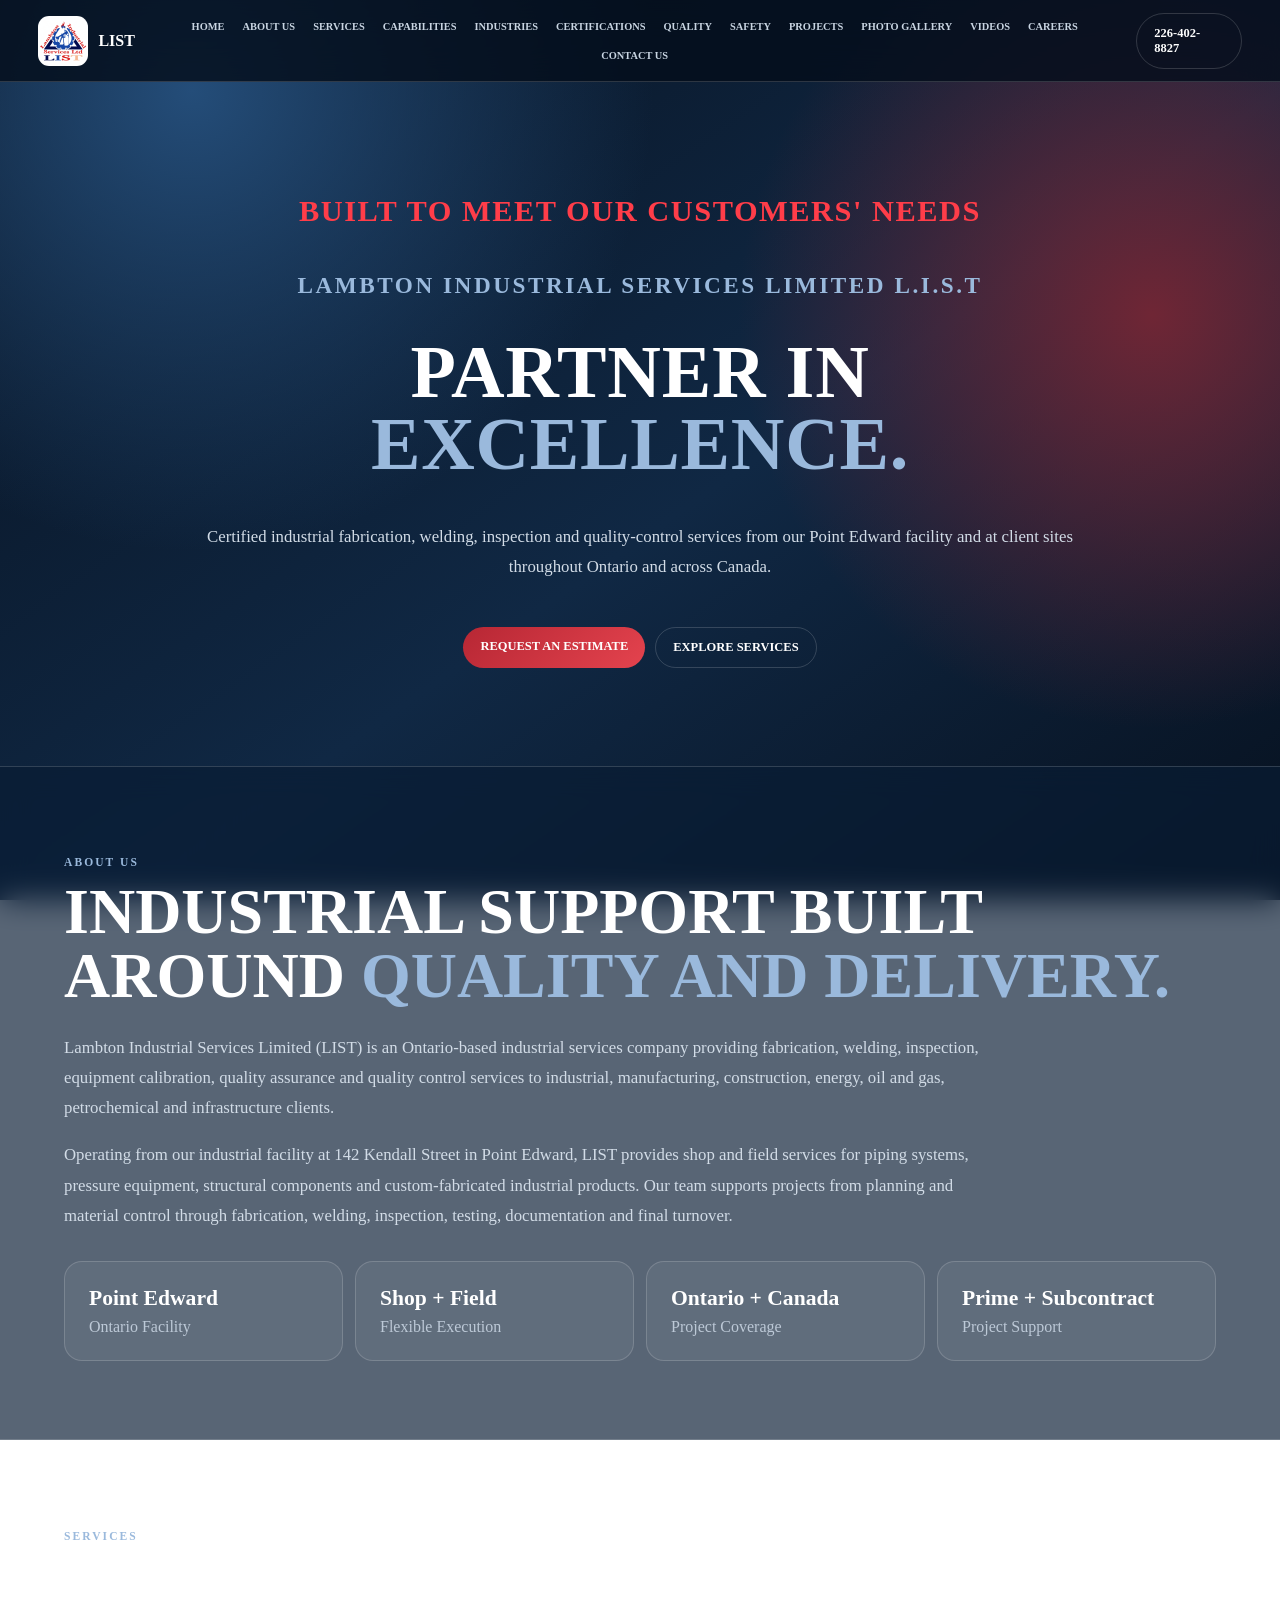
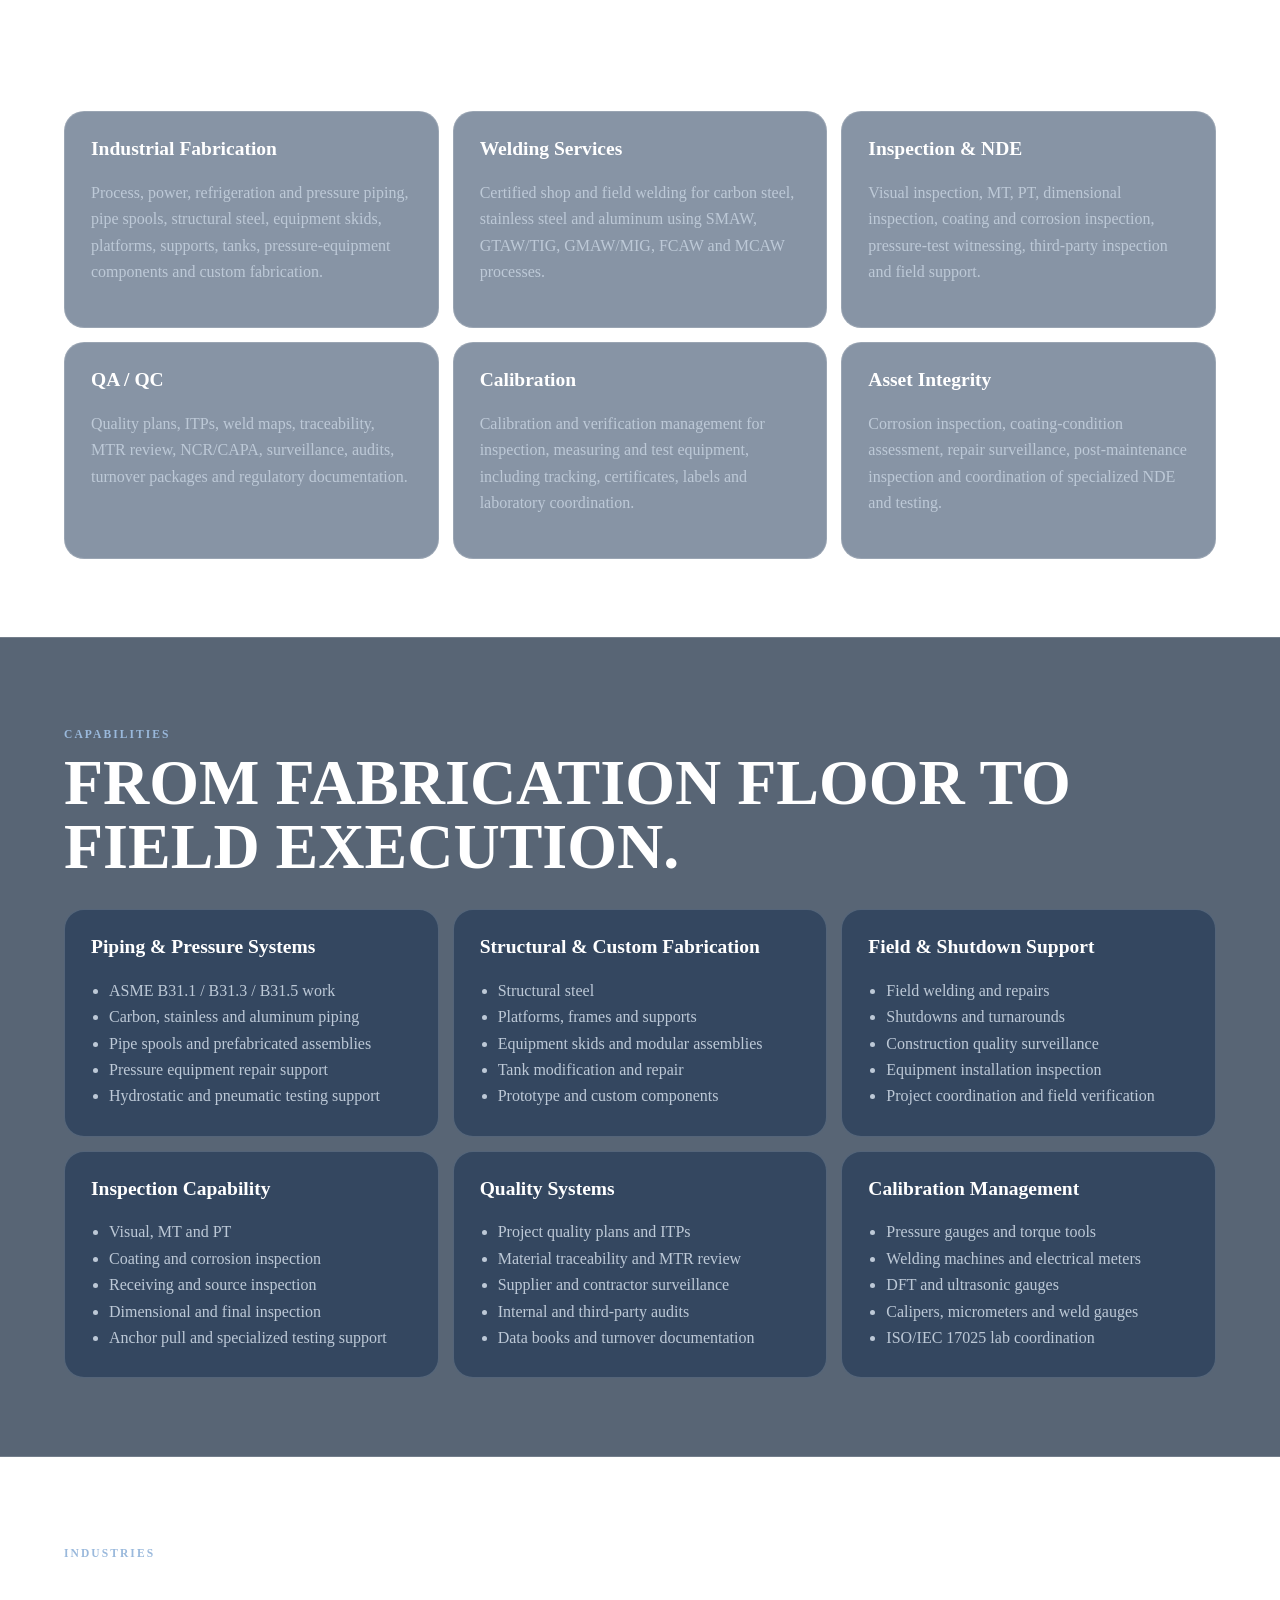
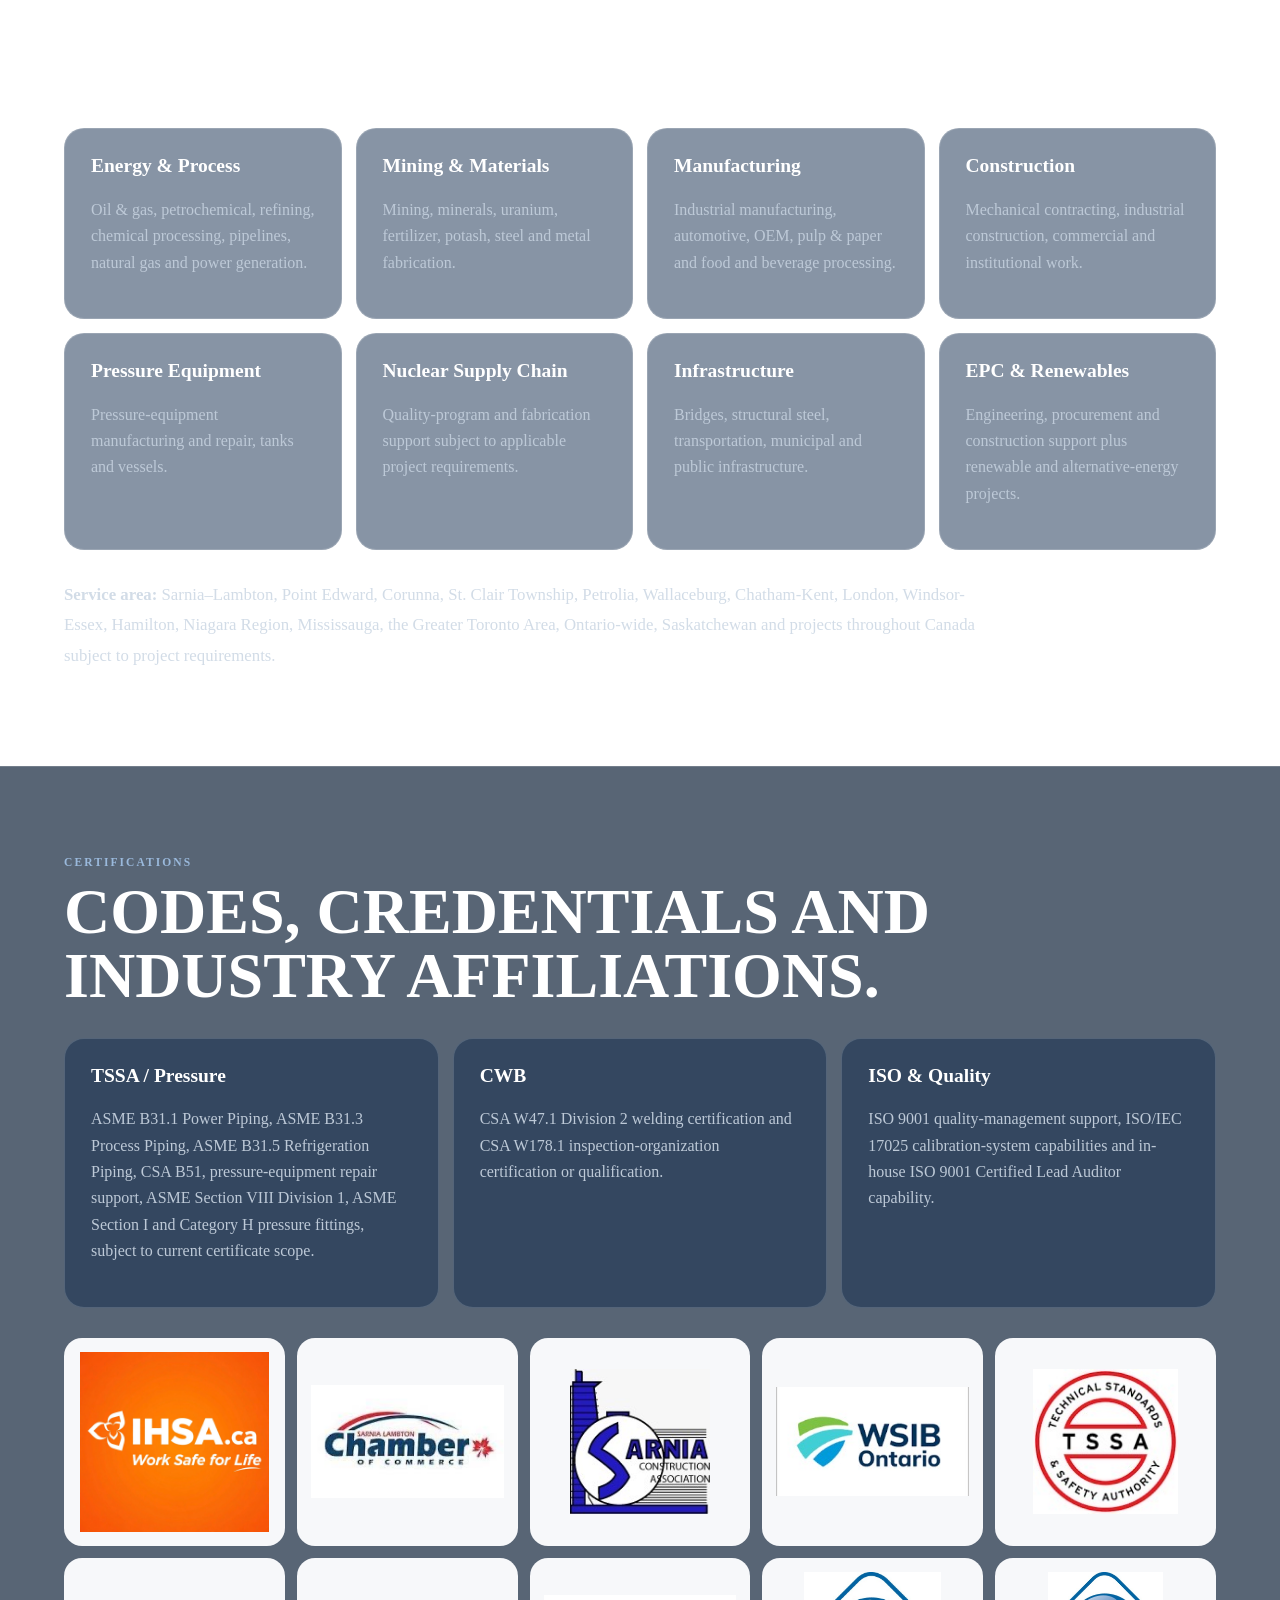
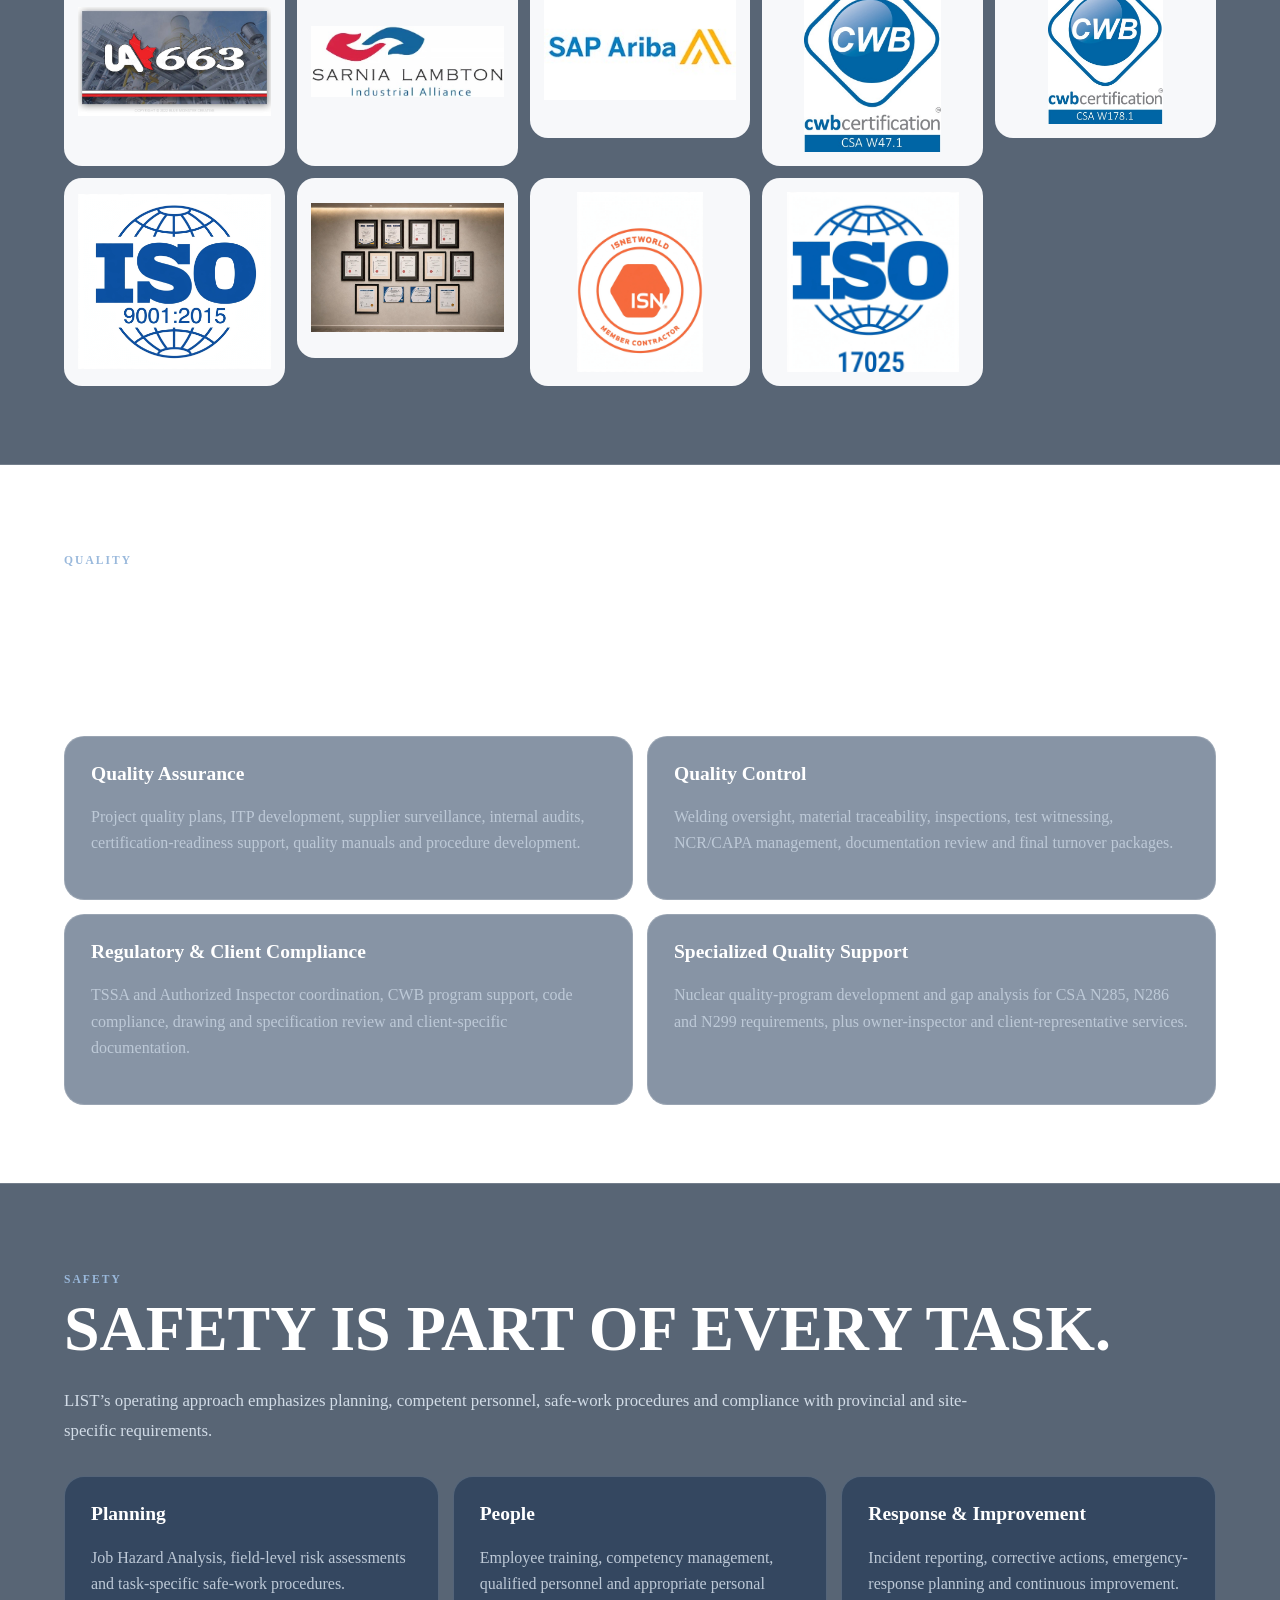
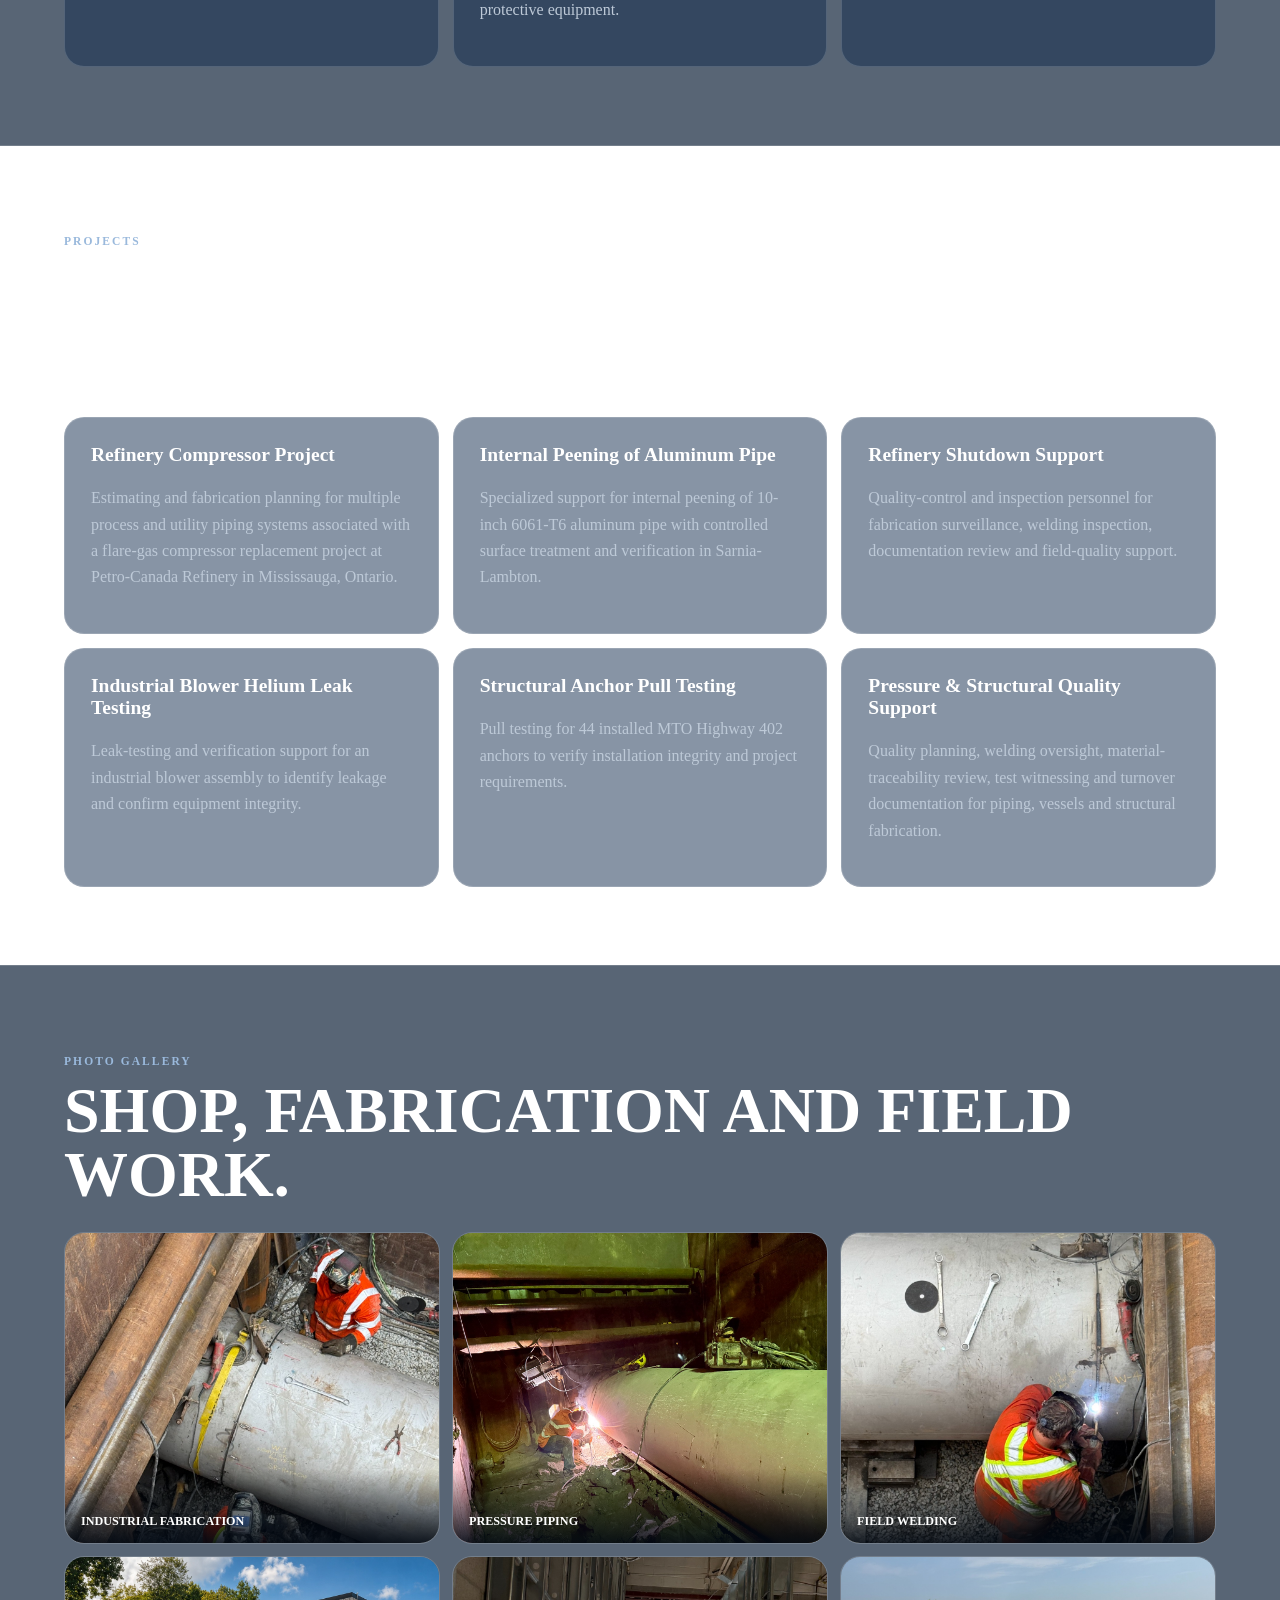
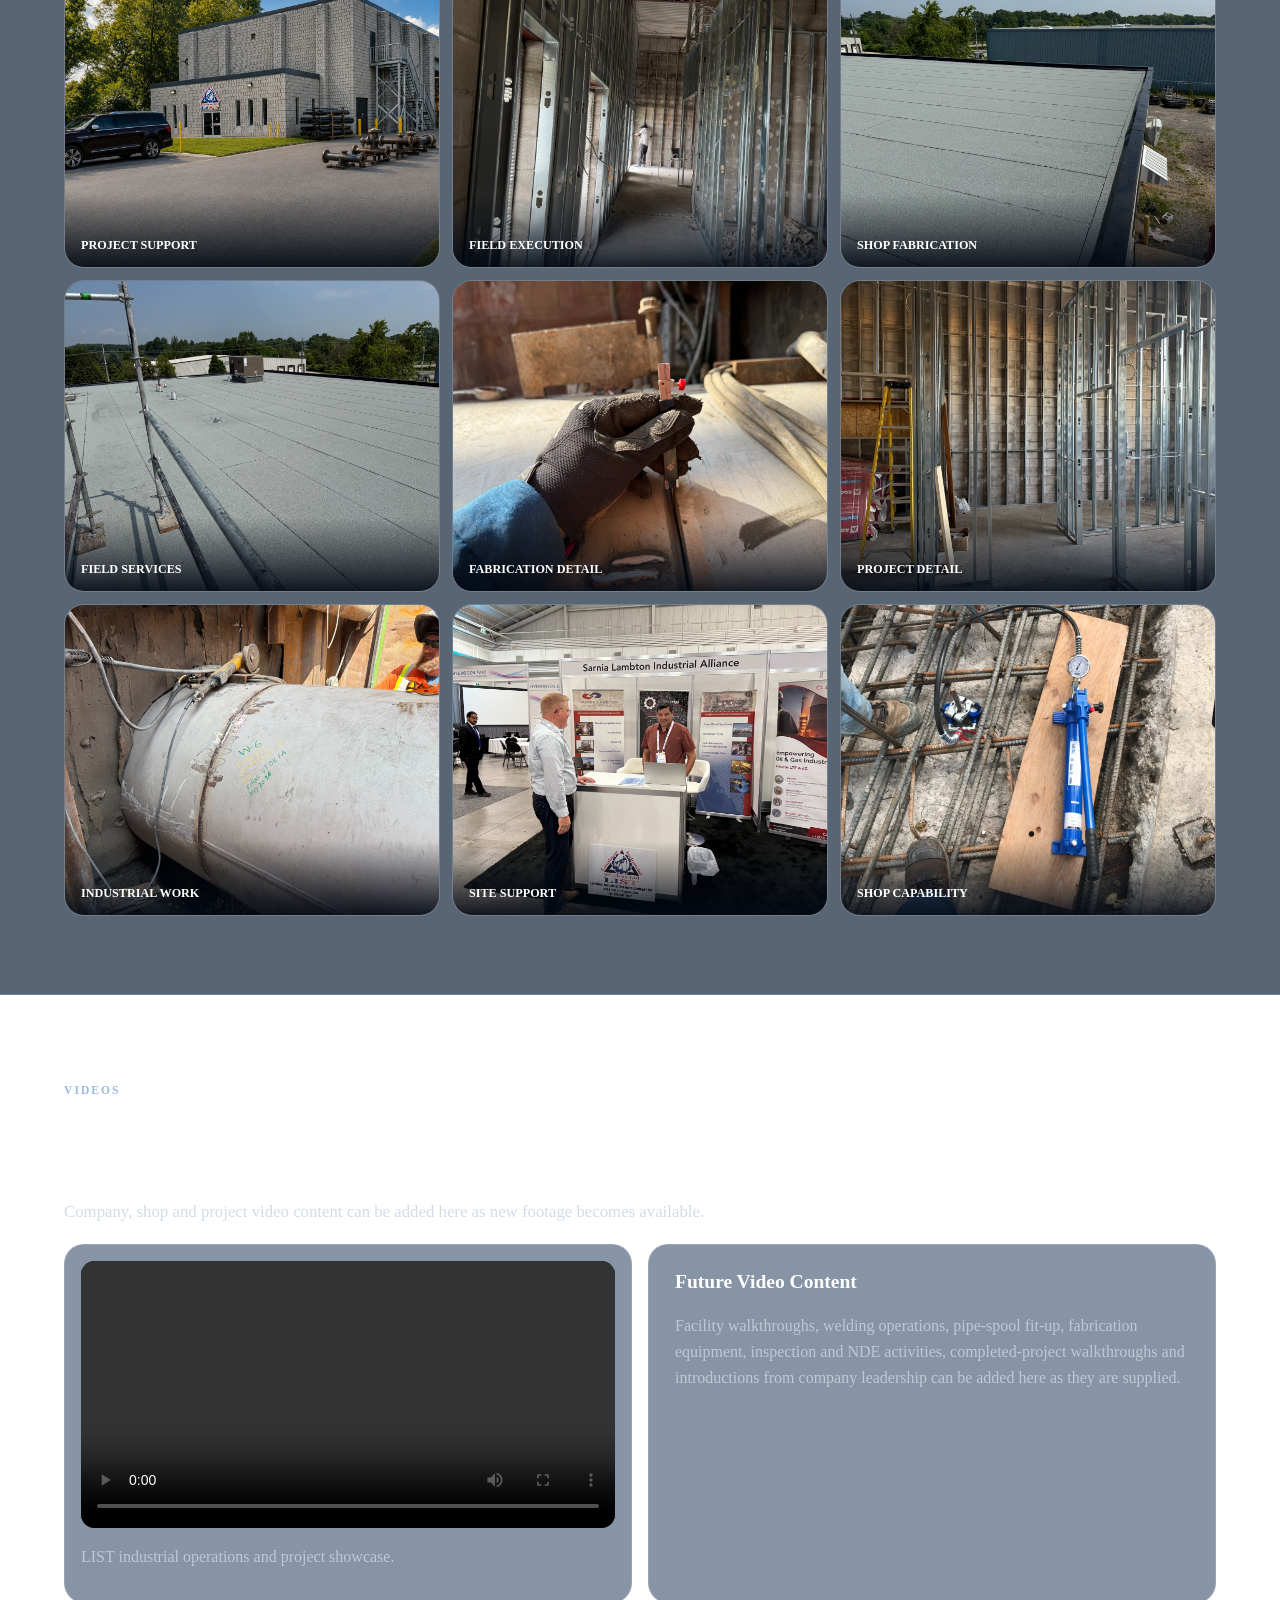
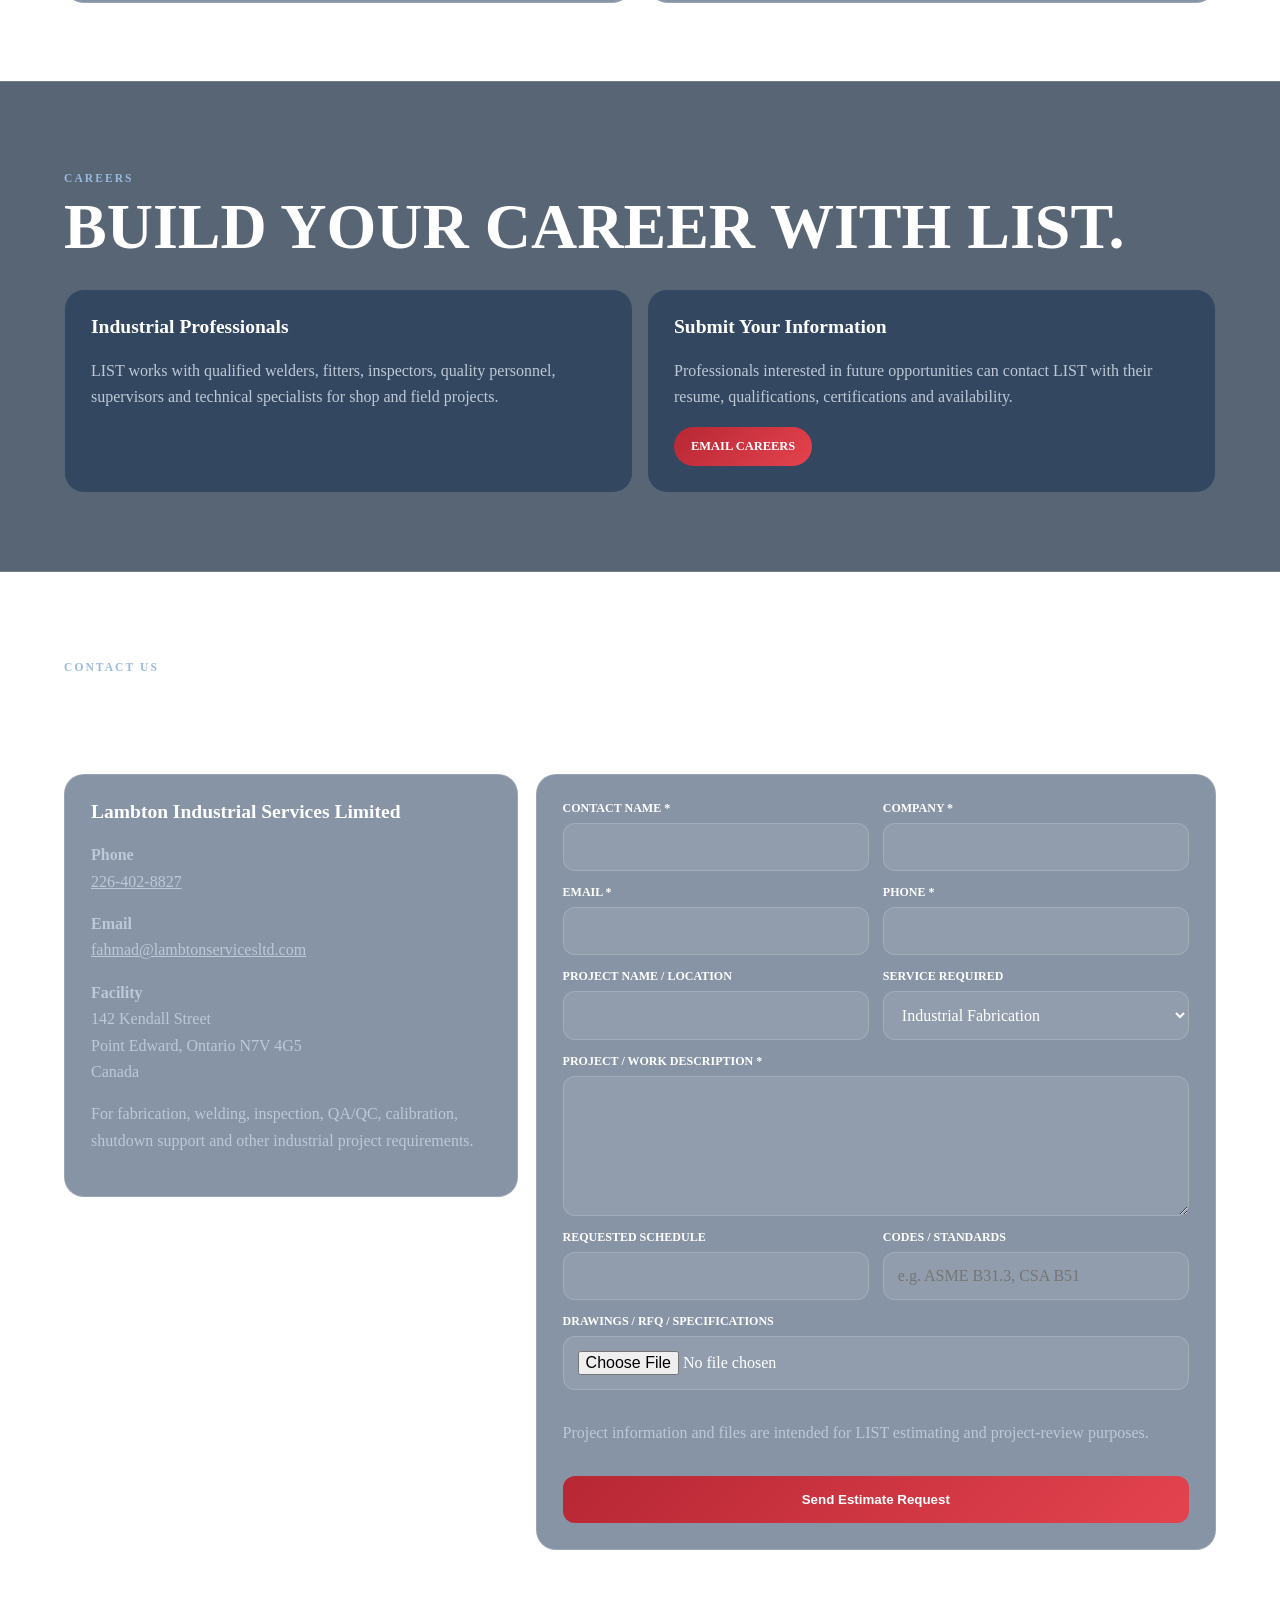
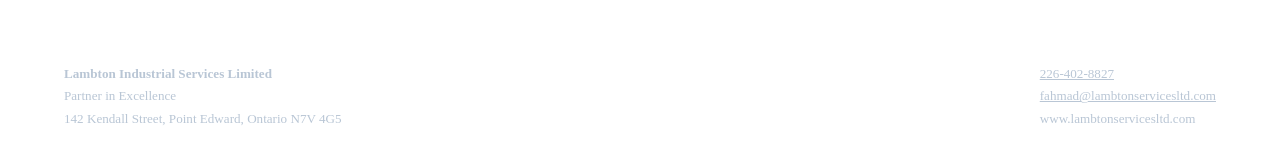
<file: index.html>
<!doctype html><html lang="en"><head><meta charset="utf-8"><meta name="viewport" content="width=device-width,initial-scale=1"><title>Lambton Industrial Services Limited | Partner in Excellence</title><meta name="description" content="LIST provides certified industrial fabrication, welding, inspection, calibration, QA/QC and field services across Ontario and Canada."><meta name="theme-color" content="#07111f"><link rel="icon" href="788764632_1725554698727147_4965164449477250816_n.webp"><link rel="stylesheet" href="style.css"></head><body><header class="site-header"><a class="brand" href="#home"><img src="788764632_1725554698727147_4965164449477250816_n.webp" alt="LIST logo"><span>LIST</span></a><nav class="desktop-nav"><a href="#home">Home</a><a href="#about">About Us</a><a href="#services">Services</a><a href="#capabilities">Capabilities</a><a href="#industries">Industries</a><a href="#certifications">Certifications</a><a href="#quality">Quality</a><a href="#safety">Safety</a><a href="#projects">Projects</a><a href="#gallery">Photo Gallery</a><a href="#videos">Videos</a><a href="#careers">Careers</a><a href="#contact">Contact Us</a></nav><details class="mobile-menu"><summary>Menu</summary><div class="menu-panel"><a href="#home">Home</a><a href="#about">About Us</a><a href="#services">Services</a><a href="#capabilities">Capabilities</a><a href="#industries">Industries</a><a href="#certifications">Certifications</a><a href="#quality">Quality</a><a href="#safety">Safety</a><a href="#projects">Projects</a><a href="#gallery">Photo Gallery</a><a href="#videos">Videos</a><a href="#careers">Careers</a><a href="#contact">Contact Us</a></div></details><a class="call" href="tel:+12264028827">226-402-8827</a></header><main><section class="hero" id="home"><div class="wrap"><p class="eyebrow">Lambton Industrial Services Limited</p><h1>Partner in <span>Excellence.</span></h1><p class="lead">Certified industrial fabrication, welding, inspection and quality-control services from our Point Edward facility and at client sites throughout Ontario and across Canada.</p><div class="buttons"><a class="btn primary" href="#contact">Request an Estimate</a><a class="btn" href="#services">Explore Services</a></div></div></section><section class="section" id="about"><div class="wrap"><p class="eyebrow">About Us</p><h2>Industrial support built around <span>quality and delivery.</span></h2><p class="intro">Lambton Industrial Services Limited (LIST) is an Ontario-based industrial services company providing fabrication, welding, inspection, equipment calibration, quality assurance and quality control services to industrial, manufacturing, construction, energy, oil and gas, petrochemical and infrastructure clients.</p><p class="intro">Operating from our industrial facility at 142 Kendall Street in Point Edward, LIST provides shop and field services for piping systems, pressure equipment, structural components and custom-fabricated industrial products. Our team supports projects from planning and material control through fabrication, welding, inspection, testing, documentation and final turnover.</p><div class="stats"><div><strong>Point Edward</strong><span>Ontario Facility</span></div><div><strong>Shop + Field</strong><span>Flexible Execution</span></div><div><strong>Ontario + Canada</strong><span>Project Coverage</span></div><div><strong>Prime + Subcontract</strong><span>Project Support</span></div></div></div></section><section class="section" id="services"><div class="wrap"><p class="eyebrow">Services</p><h2>Complete industrial project support.</h2><div class="cards"><div class="card"><h3>Industrial Fabrication</h3><p>Process, power, refrigeration and pressure piping, pipe spools, structural steel, equipment skids, platforms, supports, tanks, pressure-equipment components and custom fabrication.</p></div><div class="card"><h3>Welding Services</h3><p>Certified shop and field welding for carbon steel, stainless steel and aluminum using SMAW, GTAW/TIG, GMAW/MIG, FCAW and MCAW processes.</p></div><div class="card"><h3>Inspection & NDE</h3><p>Visual inspection, MT, PT, dimensional inspection, coating and corrosion inspection, pressure-test witnessing, third-party inspection and field support.</p></div><div class="card"><h3>QA / QC</h3><p>Quality plans, ITPs, weld maps, traceability, MTR review, NCR/CAPA, surveillance, audits, turnover packages and regulatory documentation.</p></div><div class="card"><h3>Calibration</h3><p>Calibration and verification management for inspection, measuring and test equipment, including tracking, certificates, labels and laboratory coordination.</p></div><div class="card"><h3>Asset Integrity</h3><p>Corrosion inspection, coating-condition assessment, repair surveillance, post-maintenance inspection and coordination of specialized NDE and testing.</p></div></div></div></section><section class="section" id="capabilities"><div class="wrap"><p class="eyebrow">Capabilities</p><h2>From fabrication floor to field execution.</h2><div class="grid3"><div class="card"><h3>Piping & Pressure Systems</h3><ul><li>ASME B31.1 / B31.3 / B31.5 work</li><li>Carbon, stainless and aluminum piping</li><li>Pipe spools and prefabricated assemblies</li><li>Pressure equipment repair support</li><li>Hydrostatic and pneumatic testing support</li></ul></div><div class="card"><h3>Structural & Custom Fabrication</h3><ul><li>Structural steel</li><li>Platforms, frames and supports</li><li>Equipment skids and modular assemblies</li><li>Tank modification and repair</li><li>Prototype and custom components</li></ul></div><div class="card"><h3>Field & Shutdown Support</h3><ul><li>Field welding and repairs</li><li>Shutdowns and turnarounds</li><li>Construction quality surveillance</li><li>Equipment installation inspection</li><li>Project coordination and field verification</li></ul></div><div class="card"><h3>Inspection Capability</h3><ul><li>Visual, MT and PT</li><li>Coating and corrosion inspection</li><li>Receiving and source inspection</li><li>Dimensional and final inspection</li><li>Anchor pull and specialized testing support</li></ul></div><div class="card"><h3>Quality Systems</h3><ul><li>Project quality plans and ITPs</li><li>Material traceability and MTR review</li><li>Supplier and contractor surveillance</li><li>Internal and third-party audits</li><li>Data books and turnover documentation</li></ul></div><div class="card"><h3>Calibration Management</h3><ul><li>Pressure gauges and torque tools</li><li>Welding machines and electrical meters</li><li>DFT and ultrasonic gauges</li><li>Calipers, micrometers and weld gauges</li><li>ISO/IEC 17025 lab coordination</li></ul></div></div></div></section><section class="section" id="industries"><div class="wrap"><p class="eyebrow">Industries</p><h2>Experience across demanding sectors.</h2><div class="grid4"><div class="card"><h3>Energy & Process</h3><p>Oil & gas, petrochemical, refining, chemical processing, pipelines, natural gas and power generation.</p></div><div class="card"><h3>Mining & Materials</h3><p>Mining, minerals, uranium, fertilizer, potash, steel and metal fabrication.</p></div><div class="card"><h3>Manufacturing</h3><p>Industrial manufacturing, automotive, OEM, pulp & paper and food and beverage processing.</p></div><div class="card"><h3>Construction</h3><p>Mechanical contracting, industrial construction, commercial and institutional work.</p></div><div class="card"><h3>Pressure Equipment</h3><p>Pressure-equipment manufacturing and repair, tanks and vessels.</p></div><div class="card"><h3>Nuclear Supply Chain</h3><p>Quality-program and fabrication support subject to applicable project requirements.</p></div><div class="card"><h3>Infrastructure</h3><p>Bridges, structural steel, transportation, municipal and public infrastructure.</p></div><div class="card"><h3>EPC & Renewables</h3><p>Engineering, procurement and construction support plus renewable and alternative-energy projects.</p></div></div><p class="intro" style="margin-top:30px"><strong>Service area:</strong> Sarnia–Lambton, Point Edward, Corunna, St. Clair Township, Petrolia, Wallaceburg, Chatham-Kent, London, Windsor-Essex, Hamilton, Niagara Region, Mississauga, the Greater Toronto Area, Ontario-wide, Saskatchewan and projects throughout Canada subject to project requirements.</p></div></section><section class="section" id="certifications"><div class="wrap"><p class="eyebrow">Certifications</p><h2>Codes, credentials and industry affiliations.</h2><div class="cards"><div class="card"><h3>TSSA / Pressure</h3><p>ASME B31.1 Power Piping, ASME B31.3 Process Piping, ASME B31.5 Refrigeration Piping, CSA B51, pressure-equipment repair support, ASME Section VIII Division 1, ASME Section I and Category H pressure fittings, subject to current certificate scope.</p></div><div class="card"><h3>CWB</h3><p>CSA W47.1 Division 2 welding certification and CSA W178.1 inspection-organization certification or qualification.</p></div><div class="card"><h3>ISO & Quality</h3><p>ISO 9001 quality-management support, ISO/IEC 17025 calibration-system capabilities and in-house ISO 9001 Certified Lead Auditor capability.</p></div></div><div class="certs"><div class="cert"><img src="edbd8232-09d9-41d3-bc83-8ccc281d588f.jpeg" alt="Sarnia Lambton Chamber of Commerce"></div><div class="cert"><img src="8846a5e9-391a-47e8-b490-3316a407b821.jpeg" alt="Sarnia Construction Association"></div><div class="cert"><img src="79cb28c9-e6ba-4571-88e1-00dff9190d2d.jpeg" alt="WSIB Ontario"></div><div class="cert"><img src="03e31565-37f3-46a8-8403-bc5de7c11ddc.jpeg" alt="TSSA"></div><div class="cert"><img src="2f510f31-3a39-4caf-b721-bc5badee97ef.jpeg" alt="UA Local 663"></div><div class="cert"><img src="98cbca3f-d1b5-4f68-9931-bb16b30fc598.jpeg" alt="Sarnia Lambton Industrial Alliance"></div><div class="cert"><img src="a8f23e10-2c92-431d-8910-a1a41f849400.jpeg" alt="SAP Ariba"></div><div class="cert"><img src="2dc0c131-1aeb-4cd7-8359-332da5abe7fe.jpeg" alt="CWB CSA W178.1"></div><div class="cert"><img src="196194c6-e721-41a5-9ac4-5f89968d230b.jpeg" alt="LIST certification document"></div></div></div></section><section class="section" id="quality"><div class="wrap"><p class="eyebrow">Quality</p><h2>Controlled from planning to turnover.</h2><div class="grid2"><div class="card"><h3>Quality Assurance</h3><p>Project quality plans, ITP development, supplier surveillance, internal audits, certification-readiness support, quality manuals and procedure development.</p></div><div class="card"><h3>Quality Control</h3><p>Welding oversight, material traceability, inspections, test witnessing, NCR/CAPA management, documentation review and final turnover packages.</p></div><div class="card"><h3>Regulatory & Client Compliance</h3><p>TSSA and Authorized Inspector coordination, CWB program support, code compliance, drawing and specification review and client-specific documentation.</p></div><div class="card"><h3>Specialized Quality Support</h3><p>Nuclear quality-program development and gap analysis for CSA N285, N286 and N299 requirements, plus owner-inspector and client-representative services.</p></div></div></div></section><section class="section" id="safety"><div class="wrap"><p class="eyebrow">Safety</p><h2>Safety is part of every task.</h2><p class="intro">LIST’s operating approach emphasizes planning, competent personnel, safe-work procedures and compliance with provincial and site-specific requirements.</p><div class="grid3"><div class="card"><h3>Planning</h3><p>Job Hazard Analysis, field-level risk assessments and task-specific safe-work procedures.</p></div><div class="card"><h3>People</h3><p>Employee training, competency management, qualified personnel and appropriate personal protective equipment.</p></div><div class="card"><h3>Response & Improvement</h3><p>Incident reporting, corrective actions, emergency-response planning and continuous improvement.</p></div></div></div></section><section class="section" id="projects"><div class="wrap"><p class="eyebrow">Projects</p><h2>Selected industrial experience.</h2><div class="cards"><div class="card"><h3>Refinery Compressor Project</h3><p>Estimating and fabrication planning for multiple process and utility piping systems associated with a flare-gas compressor replacement project at Petro-Canada Refinery in Mississauga, Ontario.</p></div><div class="card"><h3>Internal Peening of Aluminum Pipe</h3><p>Specialized support for internal peening of 10-inch 6061-T6 aluminum pipe with controlled surface treatment and verification in Sarnia-Lambton.</p></div><div class="card"><h3>Refinery Shutdown Support</h3><p>Quality-control and inspection personnel for fabrication surveillance, welding inspection, documentation review and field-quality support.</p></div><div class="card"><h3>Industrial Blower Helium Leak Testing</h3><p>Leak-testing and verification support for an industrial blower assembly to identify leakage and confirm equipment integrity.</p></div><div class="card"><h3>Structural Anchor Pull Testing</h3><p>Pull testing for 44 installed MTO Highway 402 anchors to verify installation integrity and project requirements.</p></div><div class="card"><h3>Pressure & Structural Quality Support</h3><p>Quality planning, welding oversight, material-traceability review, test witnessing and turnover documentation for piping, vessels and structural fabrication.</p></div></div></div></section><section class="section" id="gallery"><div class="wrap"><p class="eyebrow">Photo Gallery</p><h2>Shop, fabrication and field work.</h2><div class="gallery"><figure><img src="4e84828f-83c8-4673-a4b7-c681f0cec6f3.jpeg" alt="LIST industrial fabrication" loading="lazy"><figcaption>Industrial Fabrication</figcaption></figure><figure><img src="80438e03-cdde-480b-a2ee-2a852cf902ae.jpeg" alt="LIST pressure piping" loading="lazy"><figcaption>Pressure Piping</figcaption></figure><figure><img src="3ad312a8-1b25-4d3b-a59f-de8ae9e1baa7.jpeg" alt="LIST field welding" loading="lazy"><figcaption>Field Welding</figcaption></figure><figure><img src="e630011b-4c74-4d68-81c8-f621c1ecfd79.jpeg" alt="LIST project support" loading="lazy"><figcaption>Project Support</figcaption></figure><figure><img src="de0dc79b-879a-49d2-8177-4aa15c1dc06b.jpeg" alt="LIST field execution" loading="lazy"><figcaption>Field Execution</figcaption></figure><figure><img src="0d9e6e4a-74ad-449c-8456-c4880a9de478.jpeg" alt="LIST shop fabrication" loading="lazy"><figcaption>Shop Fabrication</figcaption></figure><figure><img src="8597f73b-a5d3-4ce2-968b-68d837f368c5.jpeg" alt="LIST field services" loading="lazy"><figcaption>Field Services</figcaption></figure><figure><img src="0196362a-54c9-4efc-9b64-8c2eb864255a.jpeg" alt="LIST fabrication detail" loading="lazy"><figcaption>Fabrication Detail</figcaption></figure><figure><img src="1775fb02-3b9f-453b-9a69-171419b8e5b9.jpeg" alt="LIST project detail" loading="lazy"><figcaption>Project Detail</figcaption></figure><figure><img src="291c0b97-eaa6-4c9b-8801-60b2bb8e45fd.jpeg" alt="LIST industrial work" loading="lazy"><figcaption>Industrial Work</figcaption></figure><figure><img src="485b9382-42b7-47e2-8a14-3050bd2befb2.jpeg" alt="LIST site support" loading="lazy"><figcaption>Site Support</figcaption></figure><figure><img src="60c77556-2ef0-490c-bbce-899595142047.jpeg" alt="LIST shop capability" loading="lazy"><figcaption>Shop Capability</figcaption></figure></div></div></section><section class="section" id="videos"><div class="wrap"><p class="eyebrow">Videos</p><h2>Inside LIST.</h2><p class="intro">Company, shop and project video content can be added here as new footage becomes available.</p><div class="video-grid"><div class="video-card"><video controls playsinline preload="metadata"><source src="_users_5be6074f-4eb0-4179-a350-5ba843e4d9b6_generated_e325907c-7eaf-49a1-ab62-7b360c1574fe_generated_video.mp4" type="video/mp4">Your browser does not support video playback.</video><p class="muted">LIST industrial operations and project showcase.</p></div><div class="card"><h3>Future Video Content</h3><p>Facility walkthroughs, welding operations, pipe-spool fit-up, fabrication equipment, inspection and NDE activities, completed-project walkthroughs and introductions from company leadership can be added here as they are supplied.</p></div></div></div></section><section class="section" id="careers"><div class="wrap"><p class="eyebrow">Careers</p><h2>Build your career with LIST.</h2><div class="grid2"><div class="card"><h3>Industrial Professionals</h3><p>LIST works with qualified welders, fitters, inspectors, quality personnel, supervisors and technical specialists for shop and field projects.</p></div><div class="card"><h3>Submit Your Information</h3><p>Professionals interested in future opportunities can contact LIST with their resume, qualifications, certifications and availability.</p><a class="btn primary" href="mailto:fahmad@lambtonservicesltd.com?subject=Careers%20at%20LIST">Email Careers</a></div></div></div></section><section class="section" id="contact"><div class="wrap"><p class="eyebrow">Contact Us</p><h2>Let’s discuss your project.</h2><div class="quote-wrap"><aside class="card"><h3>Lambton Industrial Services Limited</h3><p><strong>Phone</strong><br><a href="tel:+12264028827">226-402-8827</a></p><p><strong>Email</strong><br><a href="mailto:fahmad@lambtonservicesltd.com">fahmad@lambtonservicesltd.com</a></p><p><strong>Facility</strong><br>142 Kendall Street<br>Point Edward, Ontario N7V 4G5<br>Canada</p><p class="muted">For fabrication, welding, inspection, QA/QC, calibration, shutdown support and other industrial project requirements.</p></aside><form class="card quote" name="lambton-quote" method="POST" action="/?submitted=1#contact" data-netlify="true" data-netlify-honeypot="bot-field" enctype="multipart/form-data"><input type="hidden" name="form-name" value="lambton-quote"><p style="position:absolute;overflow:hidden;clip:rect(0 0 0 0);height:1px;width:1px;margin:-1px"><label>Leave blank <input name="bot-field"></label></p><div class="field"><label>Contact Name *</label><input name="contact-name" required></div><div class="field"><label>Company *</label><input name="company" required></div><div class="field"><label>Email *</label><input type="email" name="email" required></div><div class="field"><label>Phone *</label><input type="tel" name="phone" required></div><div class="field"><label>Project Name / Location</label><input name="project-location"></div><div class="field"><label>Service Required</label><select name="service"><option>Industrial Fabrication</option><option>Welding</option><option>Inspection / NDE</option><option>QA / QC</option><option>Calibration</option><option>Pressure Equipment</option><option>Structural / Construction Support</option><option>Other</option></select></div><div class="field full"><label>Project / Work Description *</label><textarea name="work-description" required></textarea></div><div class="field"><label>Requested Schedule</label><input name="schedule"></div><div class="field"><label>Codes / Standards</label><input name="codes-standards" placeholder="e.g. ASME B31.3, CSA B51"></div><div class="field full"><label>Drawings / RFQ / Specifications</label><input type="file" name="project-file" accept=".pdf,.doc,.docx,.xls,.xlsx,.jpg,.jpeg,.png,.zip"></div><p class="muted full">Project information and files are intended for LIST estimating and project-review purposes.</p><button type="submit">Send Estimate Request</button></form></div></div></section></main><footer><div><strong>Lambton Industrial Services Limited</strong><br>Partner in Excellence<br>142 Kendall Street, Point Edward, Ontario N7V 4G5</div><div><a href="tel:+12264028827">226-402-8827</a><br><a href="mailto:fahmad@lambtonservicesltd.com">fahmad@lambtonservicesltd.com</a><br>www.lambtonservicesltd.com</div></footer><div class="mobile-bar"><a href="tel:+12264028827">Call Now</a><a href="#contact">Free Estimate</a></div><script>document.querySelectorAll('.menu-panel a').forEach(function(a){a.addEventListener('click',function(){var d=a.closest('details');if(d)d.removeAttribute('open')})});</script></body></html>
</file>
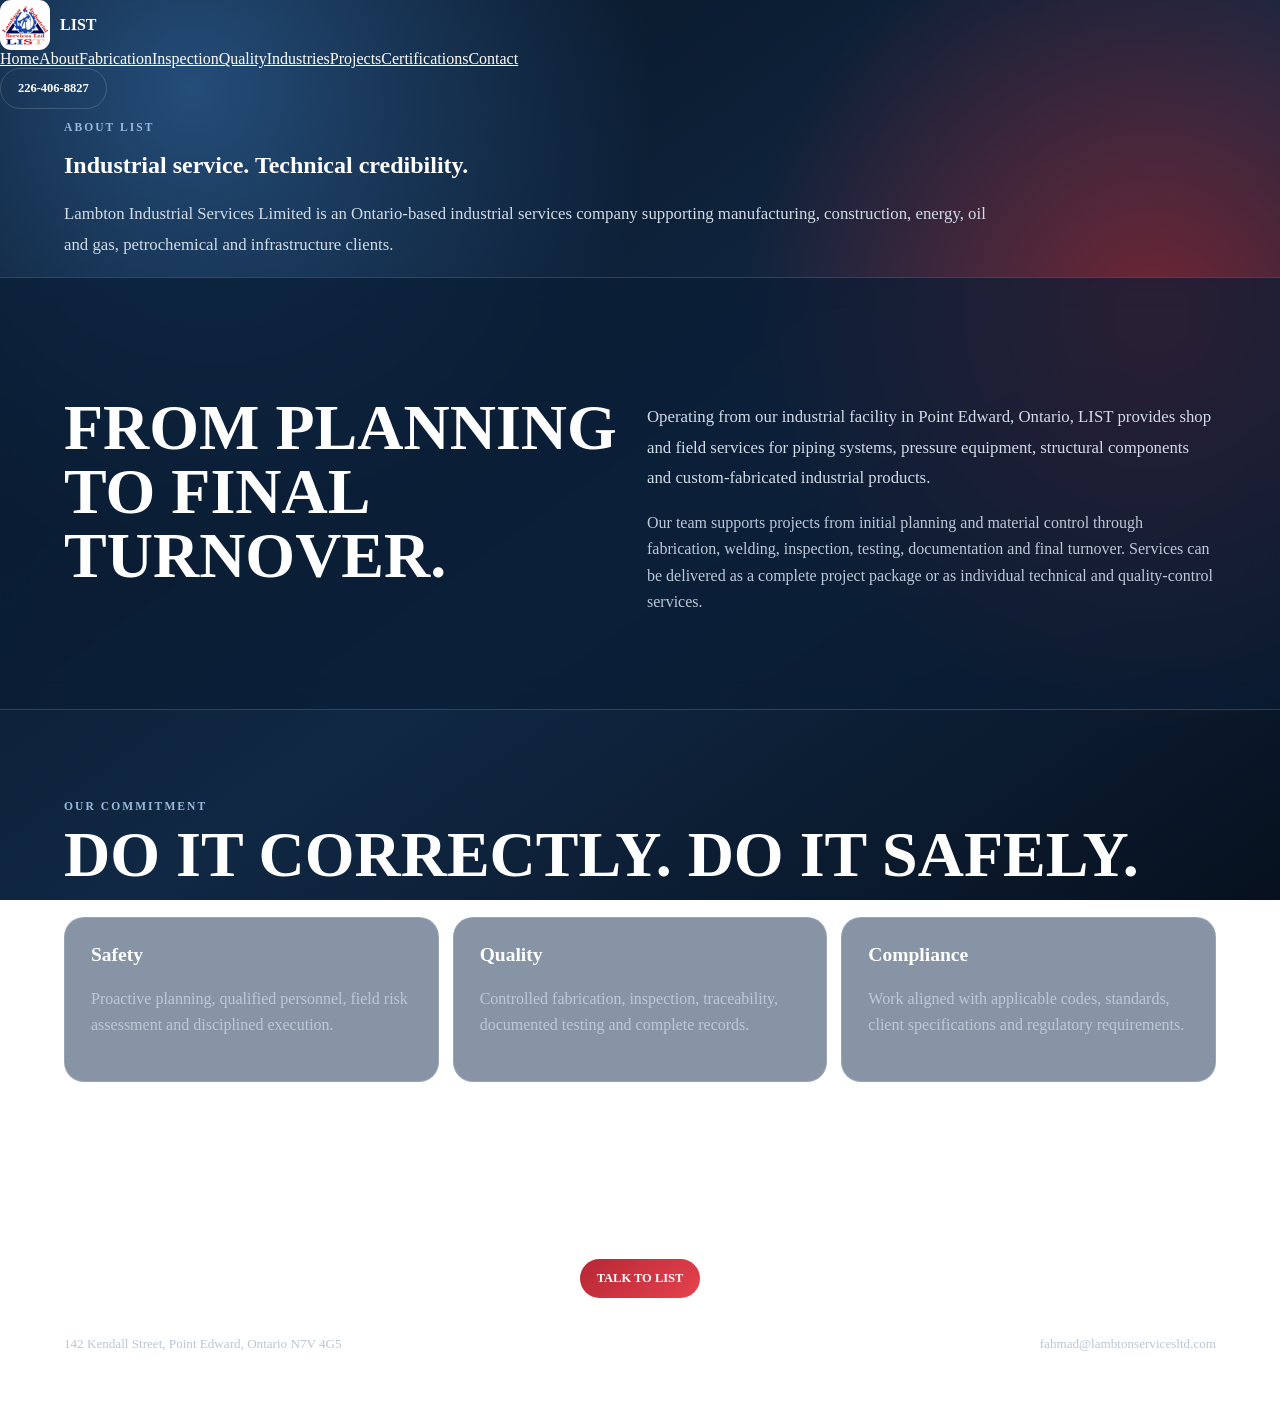
<file: about.html>
<!doctype html><html lang="en"><head><meta charset="utf-8"><meta name="viewport" content="width=device-width,initial-scale=1"><title>About LIST | Lambton Industrial Services</title><link rel="icon" href="788764632_1725554698727147_4965164449477250816_n.webp"><link rel="stylesheet" href="style.css"></head><body><header><a class="brand" href="index.html"><img src="788764632_1725554698727147_4965164449477250816_n.webp" alt="LIST"><span>LIST</span></a><nav><a href="index.html">Home</a><a class="active" href="about.html">About</a><a href="fabrication.html">Fabrication</a><a href="inspection.html">Inspection</a><a href="quality.html">Quality</a><a href="industries.html">Industries</a><a href="projects.html">Projects</a><a href="certifications.html">Certifications</a><a href="contact.html">Contact</a></nav><a class="call" href="tel:+12264068827">226-406-8827</a></header><main><section class="pagehero"><div class="wrap"><p class="eyebrow">About LIST</p><h1>Industrial service. <span>Technical credibility.</span></h1><p class="lead">Lambton Industrial Services Limited is an Ontario-based industrial services company supporting manufacturing, construction, energy, oil and gas, petrochemical and infrastructure clients.</p></div></section><section class="section glass"><div class="wrap grid2"><div><h2>From planning to final turnover.</h2></div><div><p class="intro">Operating from our industrial facility in Point Edward, Ontario, LIST provides shop and field services for piping systems, pressure equipment, structural components and custom-fabricated industrial products.</p><p class="muted">Our team supports projects from initial planning and material control through fabrication, welding, inspection, testing, documentation and final turnover. Services can be delivered as a complete project package or as individual technical and quality-control services.</p></div></div></section><section class="section"><div class="wrap"><p class="eyebrow">Our Commitment</p><h2>Do it correctly. Do it safely.</h2><div class="cards"><div class="card"><h3>Safety</h3><p>Proactive planning, qualified personnel, field risk assessment and disciplined execution.</p></div><div class="card"><h3>Quality</h3><p>Controlled fabrication, inspection, traceability, documented testing and complete records.</p></div><div class="card"><h3>Compliance</h3><p>Work aligned with applicable codes, standards, client specifications and regulatory requirements.</p></div></div></div></section><section class="cta"><div class="wrap"><h2>Partner in Excellence.</h2><a class="btn primary" href="contact.html">Talk to LIST</a></div></section></main><footer><div>142 Kendall Street, Point Edward, Ontario N7V 4G5</div><div>fahmad@lambtonservicesltd.com</div></footer><div class="mobile"><a href="tel:+12264068827">Call Now</a><a href="contact.html">Free Estimate</a></div></body></html>
</file>
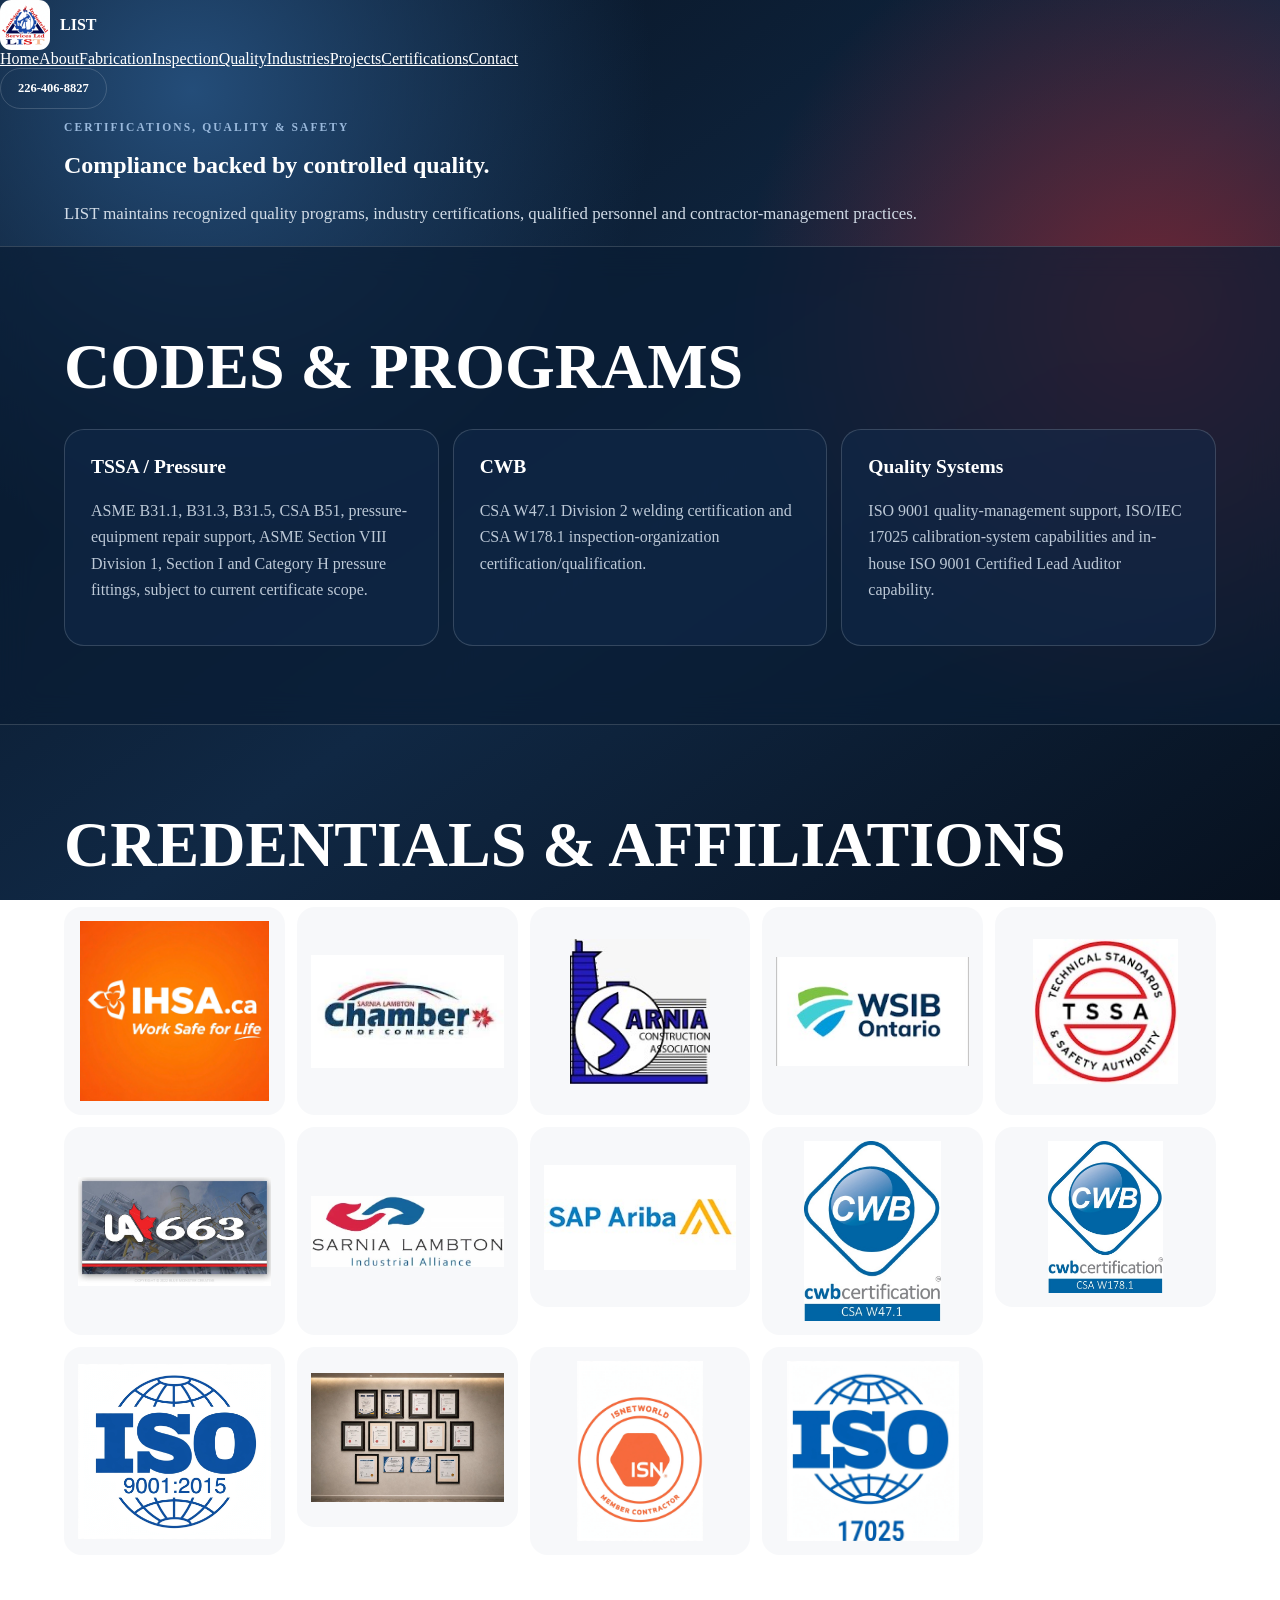
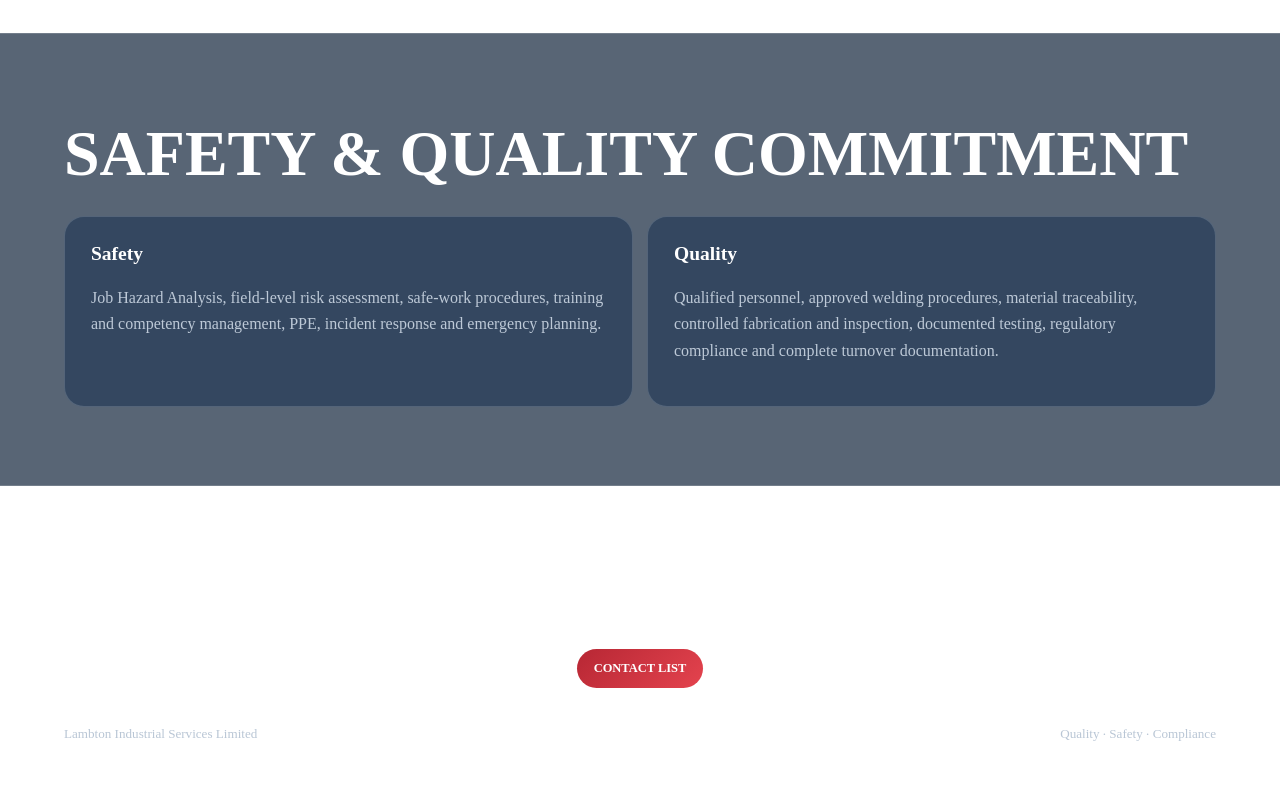
<file: certifications.html>
<!doctype html><html lang="en"><head><meta charset="utf-8"><meta name="viewport" content="width=device-width,initial-scale=1"><title>Certifications & Safety | LIST</title><link rel="icon" href="788764632_1725554698727147_4965164449477250816_n.webp"><link rel="stylesheet" href="style.css"></head><body><header><a class="brand" href="index.html"><img src="788764632_1725554698727147_4965164449477250816_n.webp" alt="LIST"><span>LIST</span></a><nav><a href="index.html">Home</a><a href="about.html">About</a><a href="fabrication.html">Fabrication</a><a href="inspection.html">Inspection</a><a href="quality.html">Quality</a><a href="industries.html">Industries</a><a href="projects.html">Projects</a><a class="active" href="certifications.html">Certifications</a><a href="contact.html">Contact</a></nav><a class="call" href="tel:+12264068827">226-406-8827</a></header><main><section class="pagehero"><div class="wrap"><p class="eyebrow">Certifications, Quality & Safety</p><h1>Compliance backed by <span>controlled quality.</span></h1><p class="lead">LIST maintains recognized quality programs, industry certifications, qualified personnel and contractor-management practices.</p></div></section><section class="section glass"><div class="wrap"><h2>Codes & Programs</h2><div class="cards"><div class="card"><h3>TSSA / Pressure</h3><p>ASME B31.1, B31.3, B31.5, CSA B51, pressure-equipment repair support, ASME Section VIII Division 1, Section I and Category H pressure fittings, subject to current certificate scope.</p></div><div class="card"><h3>CWB</h3><p>CSA W47.1 Division 2 welding certification and CSA W178.1 inspection-organization certification/qualification.</p></div><div class="card"><h3>Quality Systems</h3><p>ISO 9001 quality-management support, ISO/IEC 17025 calibration-system capabilities and in-house ISO 9001 Certified Lead Auditor capability.</p></div></div></div></section><section class="section"><div class="wrap"><h2>Credentials & Affiliations</h2><div class="certs"><div class="cert"><img src="edbd8232-09d9-41d3-bc83-8ccc281d588f.jpeg" alt="Sarnia Lambton Chamber of Commerce"></div><div class="cert"><img src="8846a5e9-391a-47e8-b490-3316a407b821.jpeg" alt="Sarnia Construction Association"></div><div class="cert"><img src="79cb28c9-e6ba-4571-88e1-00dff9190d2d.jpeg" alt="WSIB Ontario"></div><div class="cert"><img src="03e31565-37f3-46a8-8403-bc5de7c11ddc.jpeg" alt="TSSA"></div><div class="cert"><img src="2f510f31-3a39-4caf-b721-bc5badee97ef.jpeg" alt="UA Local 663"></div><div class="cert"><img src="98cbca3f-d1b5-4f68-9931-bb16b30fc598.jpeg" alt="Sarnia Lambton Industrial Alliance"></div><div class="cert"><img src="a8f23e10-2c92-431d-8910-a1a41f849400.jpeg" alt="SAP Ariba"></div><div class="cert"><img src="2dc0c131-1aeb-4cd7-8359-332da5abe7fe.jpeg" alt="CWB CSA W178.1"></div><div class="cert"><img src="196194c6-e721-41a5-9ac4-5f89968d230b.jpeg" alt="LIST certification document"></div></div></div></section><section class="section glass"><div class="wrap"><h2>Safety & Quality Commitment</h2><div class="grid2"><div class="card"><h3>Safety</h3><p>Job Hazard Analysis, field-level risk assessment, safe-work procedures, training and competency management, PPE, incident response and emergency planning.</p></div><div class="card"><h3>Quality</h3><p>Qualified personnel, approved welding procedures, material traceability, controlled fabrication and inspection, documented testing, regulatory compliance and complete turnover documentation.</p></div></div></div></section><section class="cta"><div class="wrap"><h2>Need current certificate documentation?</h2><a class="btn primary" href="contact.html">Contact LIST</a></div></section></main><footer><div>Lambton Industrial Services Limited</div><div>Quality · Safety · Compliance</div></footer><div class="mobile"><a href="tel:+12264068827">Call Now</a><a href="contact.html">Free Estimate</a></div></body></html>
</file>
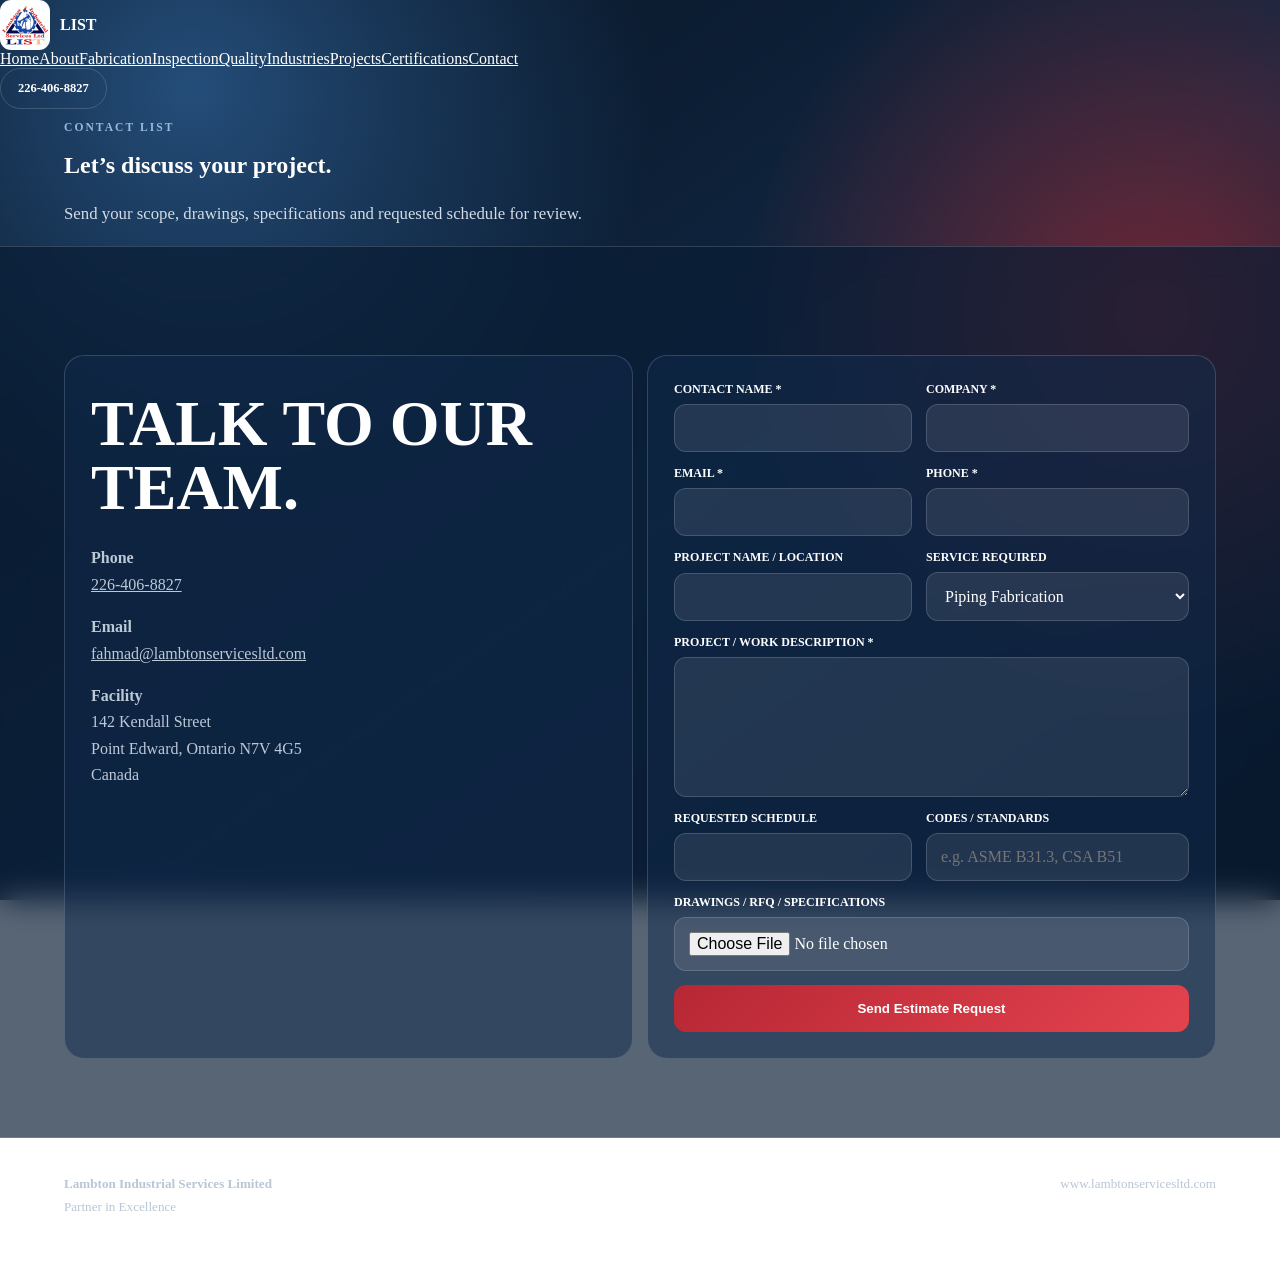
<file: contact.html>
<!doctype html><html lang="en"><head><meta charset="utf-8"><meta name="viewport" content="width=device-width,initial-scale=1"><title>Contact & Estimate | LIST</title><link rel="icon" href="788764632_1725554698727147_4965164449477250816_n.webp"><link rel="stylesheet" href="style.css"></head><body><header><a class="brand" href="index.html"><img src="788764632_1725554698727147_4965164449477250816_n.webp" alt="LIST"><span>LIST</span></a><nav><a href="index.html">Home</a><a href="about.html">About</a><a href="fabrication.html">Fabrication</a><a href="inspection.html">Inspection</a><a href="quality.html">Quality</a><a href="industries.html">Industries</a><a href="projects.html">Projects</a><a href="certifications.html">Certifications</a><a class="active" href="contact.html">Contact</a></nav><a class="call" href="tel:+12264068827">226-406-8827</a></header><main><section class="pagehero"><div class="wrap"><p class="eyebrow">Contact LIST</p><h1>Let’s discuss <span>your project.</span></h1><p class="lead">Send your scope, drawings, specifications and requested schedule for review.</p></div></section><section class="section glass"><div class="wrap grid2"><aside class="card"><h2>Talk to our team.</h2><p><strong>Phone</strong><br><a href="tel:+12264068827">226-406-8827</a></p><p><strong>Email</strong><br><a href="mailto:fahmad@lambtonservicesltd.com">fahmad@lambtonservicesltd.com</a></p><p><strong>Facility</strong><br>142 Kendall Street<br>Point Edward, Ontario N7V 4G5<br>Canada</p></aside><form class="card quote" name="lambton-quote" method="POST" action="/contact.html?submitted=1" data-netlify="true" data-netlify-honeypot="bot-field" enctype="multipart/form-data"><input type="hidden" name="form-name" value="lambton-quote"><p style="position:absolute;overflow:hidden;clip:rect(0 0 0 0);height:1px;width:1px"><label>Leave blank <input name="bot-field"></label></p><div class="field"><label>Contact Name *</label><input name="contact-name" required></div><div class="field"><label>Company *</label><input name="company" required></div><div class="field"><label>Email *</label><input type="email" name="email" required></div><div class="field"><label>Phone *</label><input type="tel" name="phone" required></div><div class="field"><label>Project Name / Location</label><input name="project-location"></div><div class="field"><label>Service Required</label><select name="service"><option>Piping Fabrication</option><option>Welding</option><option>Inspection / NDE</option><option>QA / QC</option><option>Calibration</option><option>Pressure Equipment</option><option>Structural / Construction Support</option><option>Other</option></select></div><div class="field full"><label>Project / Work Description *</label><textarea name="work-description" required></textarea></div><div class="field"><label>Requested Schedule</label><input name="schedule"></div><div class="field"><label>Codes / Standards</label><input name="codes-standards" placeholder="e.g. ASME B31.3, CSA B51"></div><div class="field full"><label>Drawings / RFQ / Specifications</label><input type="file" name="project-file" accept=".pdf,.doc,.docx,.xls,.xlsx,.jpg,.jpeg,.png,.zip"></div><button type="submit">Send Estimate Request</button></form></div></section></main><footer><div><strong>Lambton Industrial Services Limited</strong><br>Partner in Excellence</div><div>www.lambtonservicesltd.com</div></footer><div class="mobile"><a href="tel:+12264068827">Call Now</a><a href="mailto:fahmad@lambtonservicesltd.com">Email</a></div></body></html>
</file>
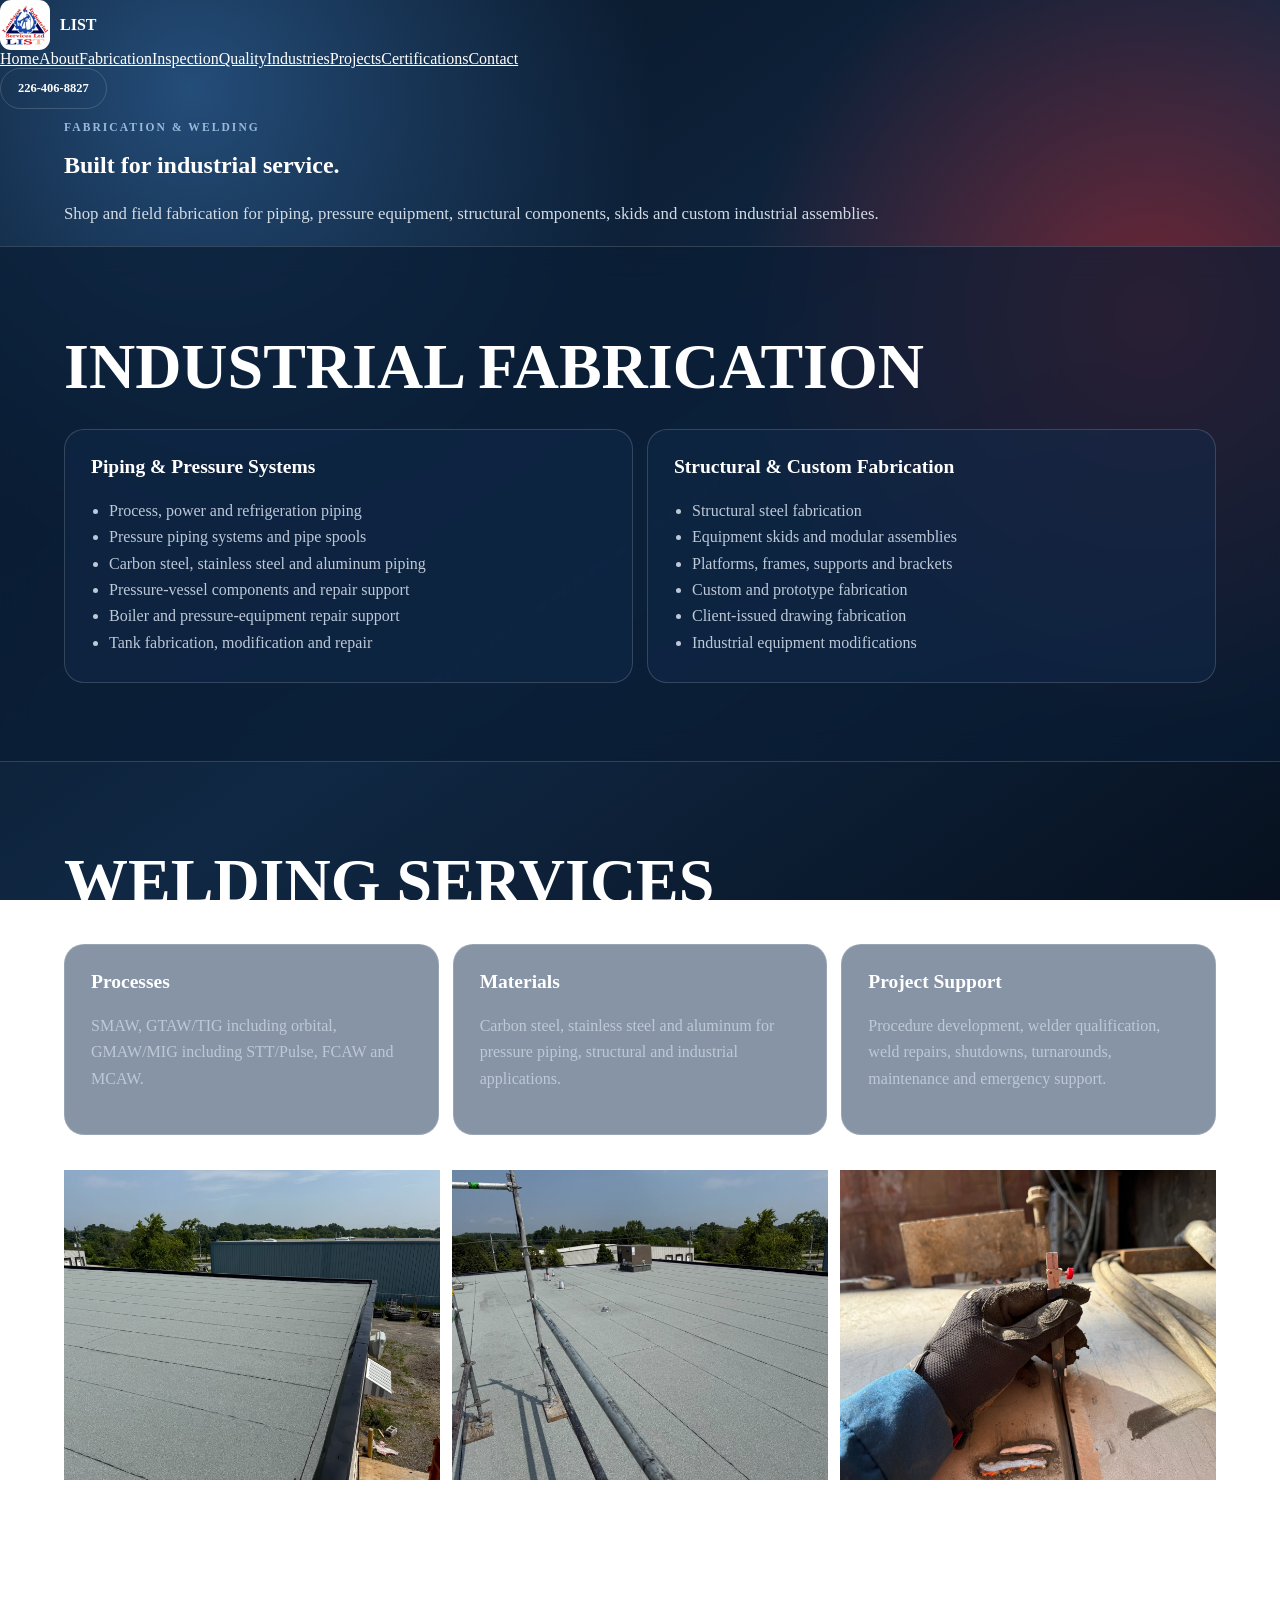
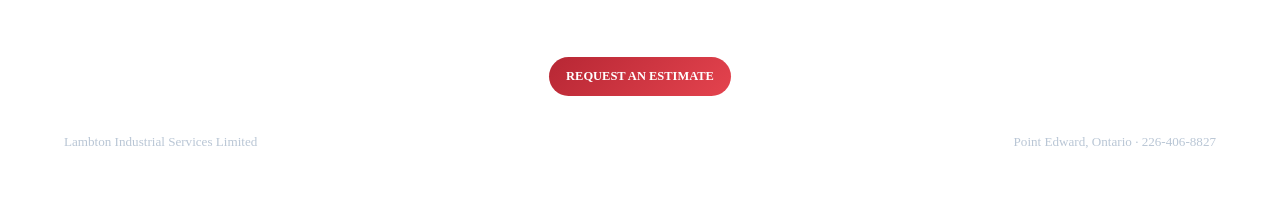
<file: fabrication.html>
<!doctype html><html lang="en"><head><meta charset="utf-8"><meta name="viewport" content="width=device-width,initial-scale=1"><title>Fabrication & Welding | LIST</title><link rel="icon" href="788764632_1725554698727147_4965164449477250816_n.webp"><link rel="stylesheet" href="style.css"></head><body><header><a class="brand" href="index.html"><img src="788764632_1725554698727147_4965164449477250816_n.webp" alt="LIST"><span>LIST</span></a><nav><a href="index.html">Home</a><a href="about.html">About</a><a class="active" href="fabrication.html">Fabrication</a><a href="inspection.html">Inspection</a><a href="quality.html">Quality</a><a href="industries.html">Industries</a><a href="projects.html">Projects</a><a href="certifications.html">Certifications</a><a href="contact.html">Contact</a></nav><a class="call" href="tel:+12264068827">226-406-8827</a></header><main><section class="pagehero"><div class="wrap"><p class="eyebrow">Fabrication & Welding</p><h1>Built for <span>industrial service.</span></h1><p class="lead">Shop and field fabrication for piping, pressure equipment, structural components, skids and custom industrial assemblies.</p></div></section><section class="section glass"><div class="wrap"><h2>Industrial Fabrication</h2><div class="grid2"><div class="card"><h3>Piping & Pressure Systems</h3><ul><li>Process, power and refrigeration piping</li><li>Pressure piping systems and pipe spools</li><li>Carbon steel, stainless steel and aluminum piping</li><li>Pressure-vessel components and repair support</li><li>Boiler and pressure-equipment repair support</li><li>Tank fabrication, modification and repair</li></ul></div><div class="card"><h3>Structural & Custom Fabrication</h3><ul><li>Structural steel fabrication</li><li>Equipment skids and modular assemblies</li><li>Platforms, frames, supports and brackets</li><li>Custom and prototype fabrication</li><li>Client-issued drawing fabrication</li><li>Industrial equipment modifications</li></ul></div></div></div></section><section class="section"><div class="wrap"><h2>Welding Services</h2><div class="cards"><div class="card"><h3>Processes</h3><p>SMAW, GTAW/TIG including orbital, GMAW/MIG including STT/Pulse, FCAW and MCAW.</p></div><div class="card"><h3>Materials</h3><p>Carbon steel, stainless steel and aluminum for pressure piping, structural and industrial applications.</p></div><div class="card"><h3>Project Support</h3><p>Procedure development, welder qualification, weld repairs, shutdowns, turnarounds, maintenance and emergency support.</p></div></div><div class="gallery" style="margin-top:35px"><img src="0d9e6e4a-74ad-449c-8456-c4880a9de478.jpeg" alt="Shop fabrication"><img src="8597f73b-a5d3-4ce2-968b-68d837f368c5.jpeg" alt="Field fabrication"><img src="0196362a-54c9-4efc-9b64-8c2eb864255a.jpeg" alt="Fabrication detail"></div></div></section><section class="cta"><div class="wrap"><h2>Need fabrication capacity?</h2><a class="btn primary" href="contact.html">Request an Estimate</a></div></section></main><footer><div>Lambton Industrial Services Limited</div><div>Point Edward, Ontario · 226-406-8827</div></footer><div class="mobile"><a href="tel:+12264068827">Call Now</a><a href="contact.html">Free Estimate</a></div></body></html>
</file>
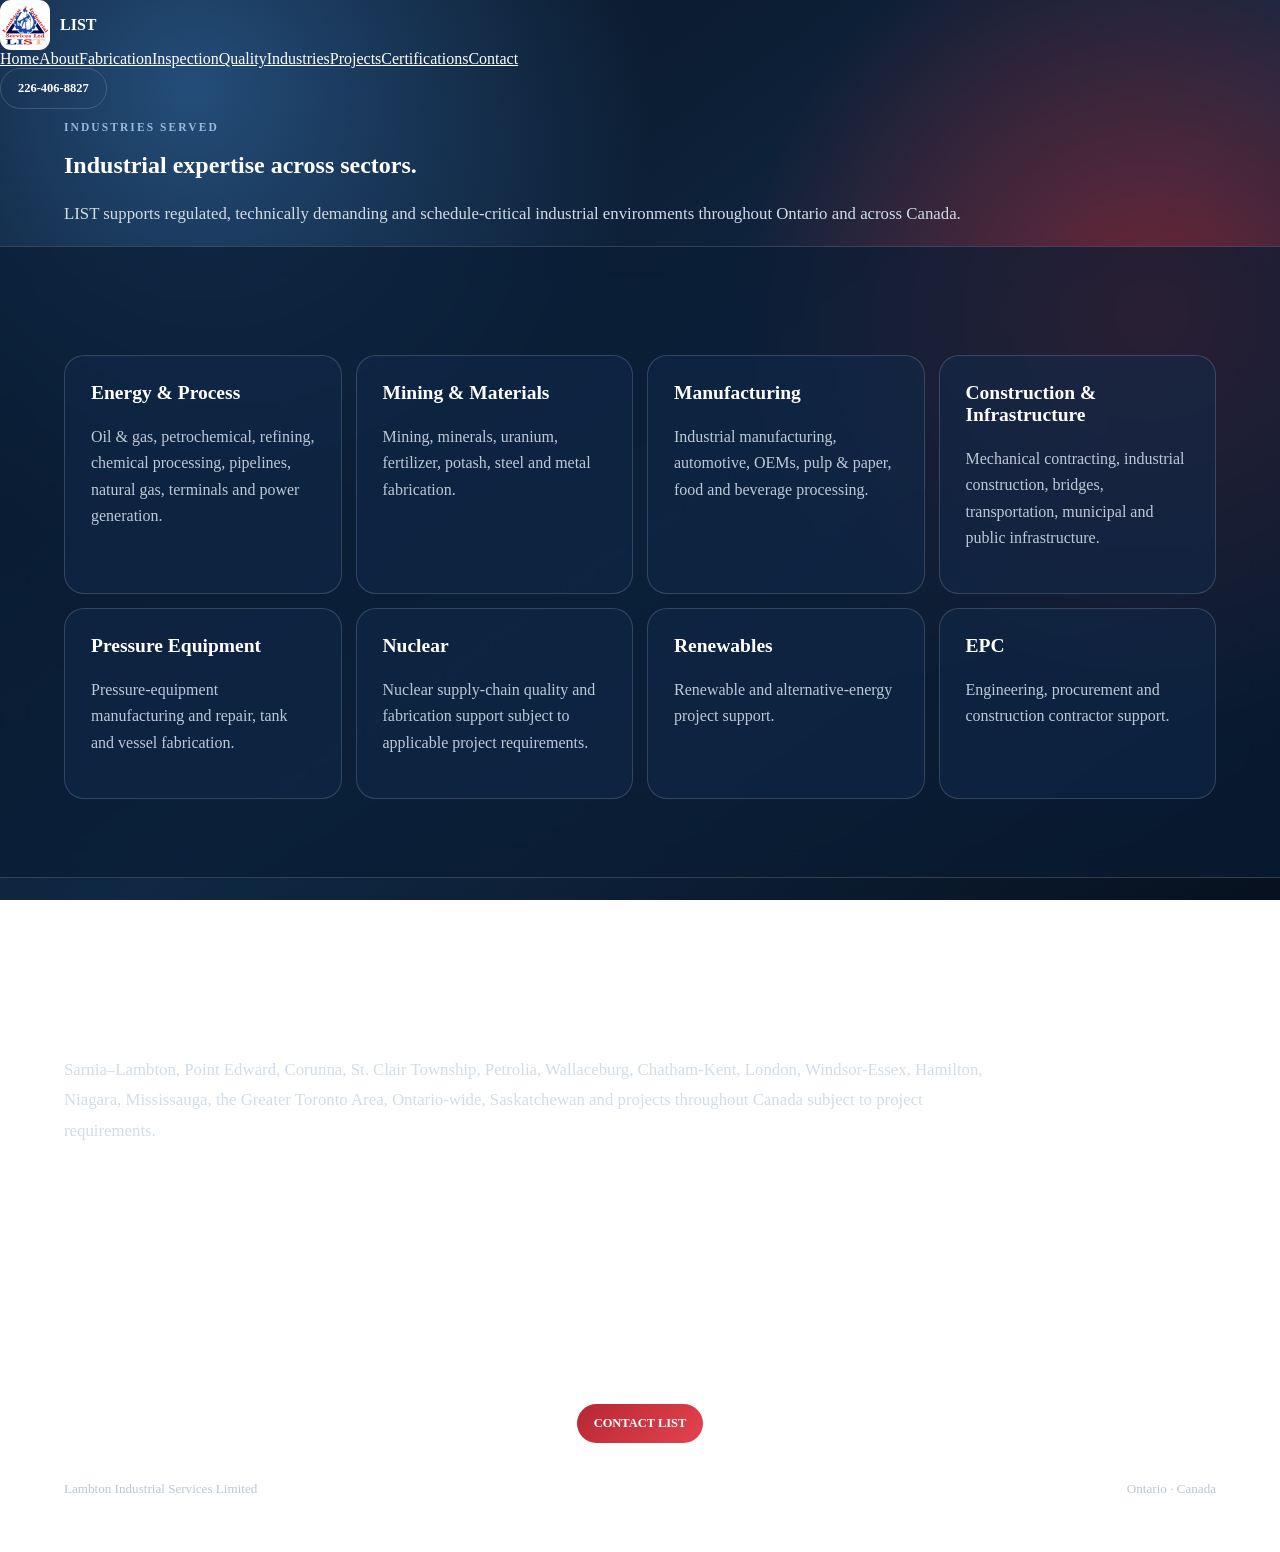
<file: industries.html>
<!doctype html><html lang="en"><head><meta charset="utf-8"><meta name="viewport" content="width=device-width,initial-scale=1"><title>Industries Served | LIST</title><link rel="icon" href="788764632_1725554698727147_4965164449477250816_n.webp"><link rel="stylesheet" href="style.css"></head><body><header><a class="brand" href="index.html"><img src="788764632_1725554698727147_4965164449477250816_n.webp" alt="LIST"><span>LIST</span></a><nav><a href="index.html">Home</a><a href="about.html">About</a><a href="fabrication.html">Fabrication</a><a href="inspection.html">Inspection</a><a href="quality.html">Quality</a><a class="active" href="industries.html">Industries</a><a href="projects.html">Projects</a><a href="certifications.html">Certifications</a><a href="contact.html">Contact</a></nav><a class="call" href="tel:+12264068827">226-406-8827</a></header><main><section class="pagehero"><div class="wrap"><p class="eyebrow">Industries Served</p><h1>Industrial expertise <span>across sectors.</span></h1><p class="lead">LIST supports regulated, technically demanding and schedule-critical industrial environments throughout Ontario and across Canada.</p></div></section><section class="section glass"><div class="wrap"><div class="grid4"><div class="card"><h3>Energy & Process</h3><p>Oil & gas, petrochemical, refining, chemical processing, pipelines, natural gas, terminals and power generation.</p></div><div class="card"><h3>Mining & Materials</h3><p>Mining, minerals, uranium, fertilizer, potash, steel and metal fabrication.</p></div><div class="card"><h3>Manufacturing</h3><p>Industrial manufacturing, automotive, OEMs, pulp & paper, food and beverage processing.</p></div><div class="card"><h3>Construction & Infrastructure</h3><p>Mechanical contracting, industrial construction, bridges, transportation, municipal and public infrastructure.</p></div><div class="card"><h3>Pressure Equipment</h3><p>Pressure-equipment manufacturing and repair, tank and vessel fabrication.</p></div><div class="card"><h3>Nuclear</h3><p>Nuclear supply-chain quality and fabrication support subject to applicable project requirements.</p></div><div class="card"><h3>Renewables</h3><p>Renewable and alternative-energy project support.</p></div><div class="card"><h3>EPC</h3><p>Engineering, procurement and construction contractor support.</p></div></div></div></section><section class="section"><div class="wrap"><h2>Service Area</h2><p class="intro">Sarnia–Lambton, Point Edward, Corunna, St. Clair Township, Petrolia, Wallaceburg, Chatham-Kent, London, Windsor-Essex, Hamilton, Niagara, Mississauga, the Greater Toronto Area, Ontario-wide, Saskatchewan and projects throughout Canada subject to project requirements.</p></div></section><section class="cta"><div class="wrap"><h2>Need industrial support at your site?</h2><a class="btn primary" href="contact.html">Contact LIST</a></div></section></main><footer><div>Lambton Industrial Services Limited</div><div>Ontario · Canada</div></footer><div class="mobile"><a href="tel:+12264068827">Call Now</a><a href="contact.html">Free Estimate</a></div></body></html>
</file>
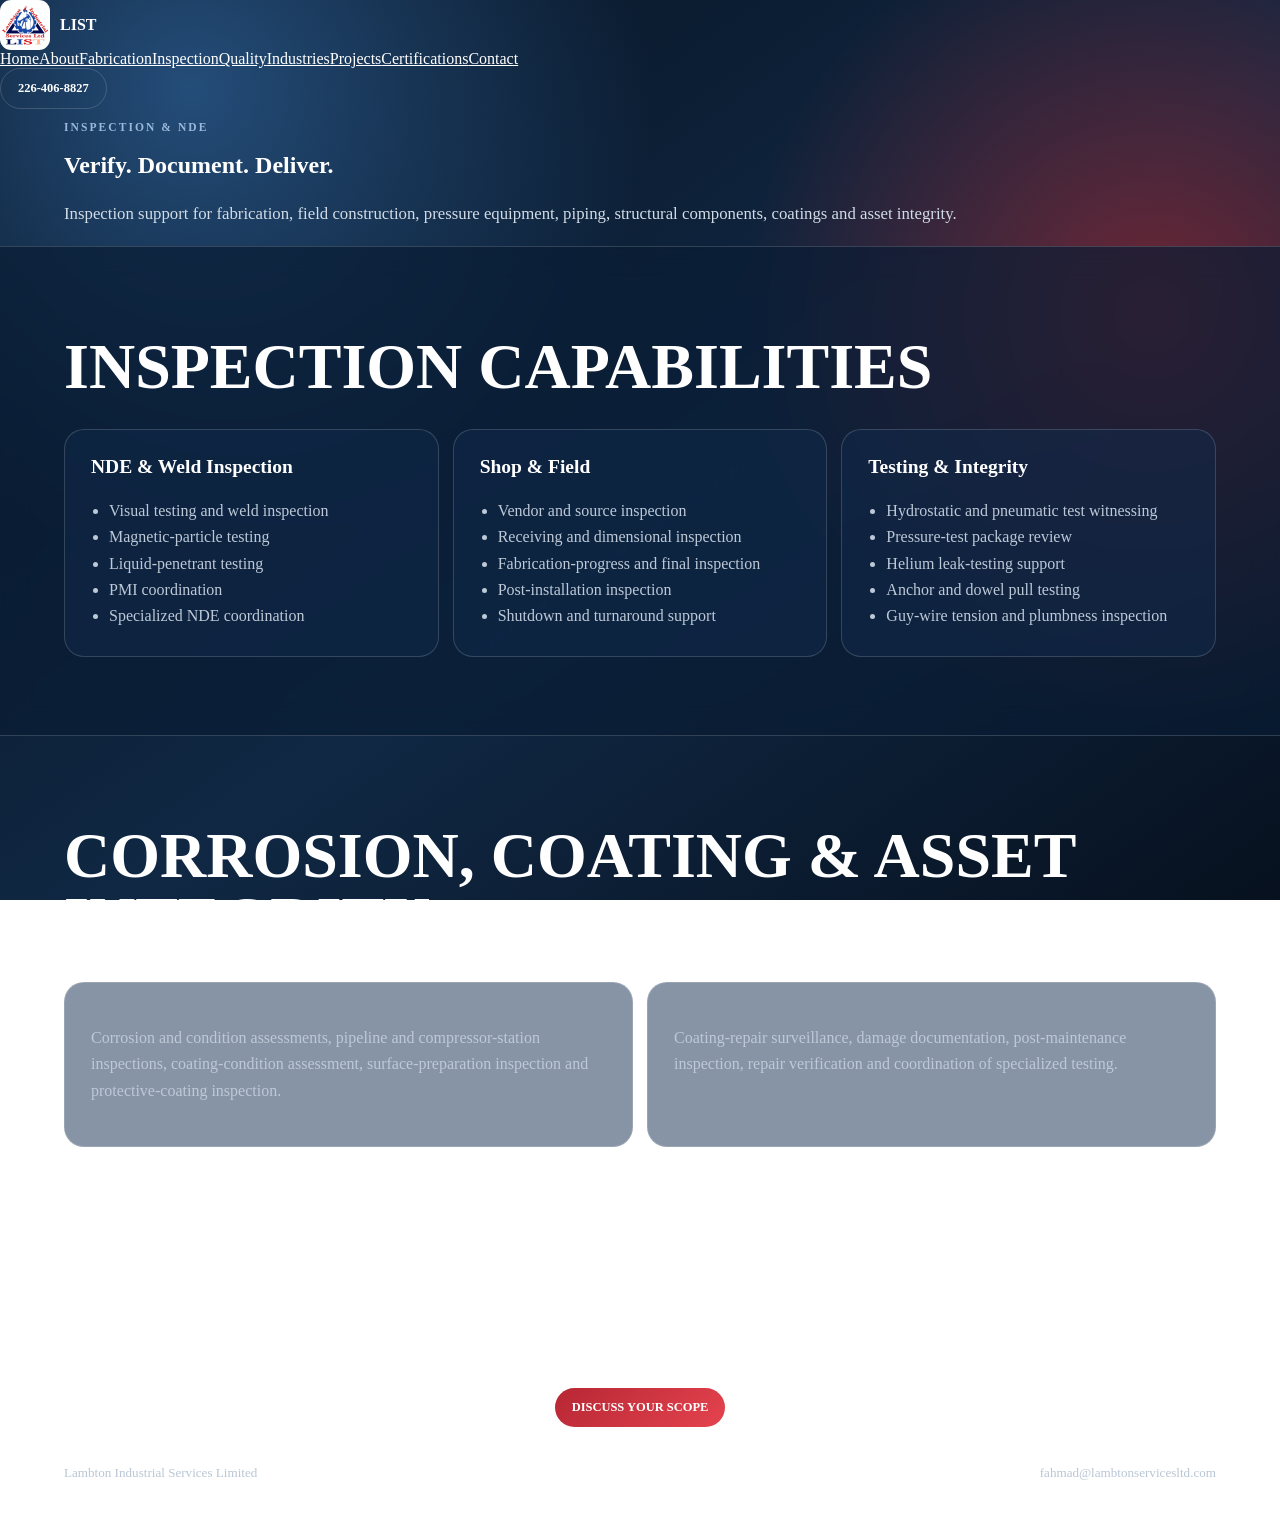
<file: inspection.html>
<!doctype html><html lang="en"><head><meta charset="utf-8"><meta name="viewport" content="width=device-width,initial-scale=1"><title>Inspection & NDE | LIST</title><link rel="icon" href="788764632_1725554698727147_4965164449477250816_n.webp"><link rel="stylesheet" href="style.css"></head><body><header><a class="brand" href="index.html"><img src="788764632_1725554698727147_4965164449477250816_n.webp" alt="LIST"><span>LIST</span></a><nav><a href="index.html">Home</a><a href="about.html">About</a><a href="fabrication.html">Fabrication</a><a class="active" href="inspection.html">Inspection</a><a href="quality.html">Quality</a><a href="industries.html">Industries</a><a href="projects.html">Projects</a><a href="certifications.html">Certifications</a><a href="contact.html">Contact</a></nav><a class="call" href="tel:+12264068827">226-406-8827</a></header><main><section class="pagehero"><div class="wrap"><p class="eyebrow">Inspection & NDE</p><h1>Verify. Document. <span>Deliver.</span></h1><p class="lead">Inspection support for fabrication, field construction, pressure equipment, piping, structural components, coatings and asset integrity.</p></div></section><section class="section glass"><div class="wrap"><h2>Inspection Capabilities</h2><div class="cards"><div class="card"><h3>NDE & Weld Inspection</h3><ul><li>Visual testing and weld inspection</li><li>Magnetic-particle testing</li><li>Liquid-penetrant testing</li><li>PMI coordination</li><li>Specialized NDE coordination</li></ul></div><div class="card"><h3>Shop & Field</h3><ul><li>Vendor and source inspection</li><li>Receiving and dimensional inspection</li><li>Fabrication-progress and final inspection</li><li>Post-installation inspection</li><li>Shutdown and turnaround support</li></ul></div><div class="card"><h3>Testing & Integrity</h3><ul><li>Hydrostatic and pneumatic test witnessing</li><li>Pressure-test package review</li><li>Helium leak-testing support</li><li>Anchor and dowel pull testing</li><li>Guy-wire tension and plumbness inspection</li></ul></div></div></div></section><section class="section"><div class="wrap"><h2>Corrosion, Coating & Asset Integrity</h2><div class="grid2"><div class="card"><p>Corrosion and condition assessments, pipeline and compressor-station inspections, coating-condition assessment, surface-preparation inspection and protective-coating inspection.</p></div><div class="card"><p>Coating-repair surveillance, damage documentation, post-maintenance inspection, repair verification and coordination of specialized testing.</p></div></div></div></section><section class="cta"><div class="wrap"><h2>Independent inspection support when it matters.</h2><a class="btn primary" href="contact.html">Discuss Your Scope</a></div></section></main><footer><div>Lambton Industrial Services Limited</div><div>fahmad@lambtonservicesltd.com</div></footer><div class="mobile"><a href="tel:+12264068827">Call Now</a><a href="contact.html">Free Estimate</a></div></body></html>
</file>
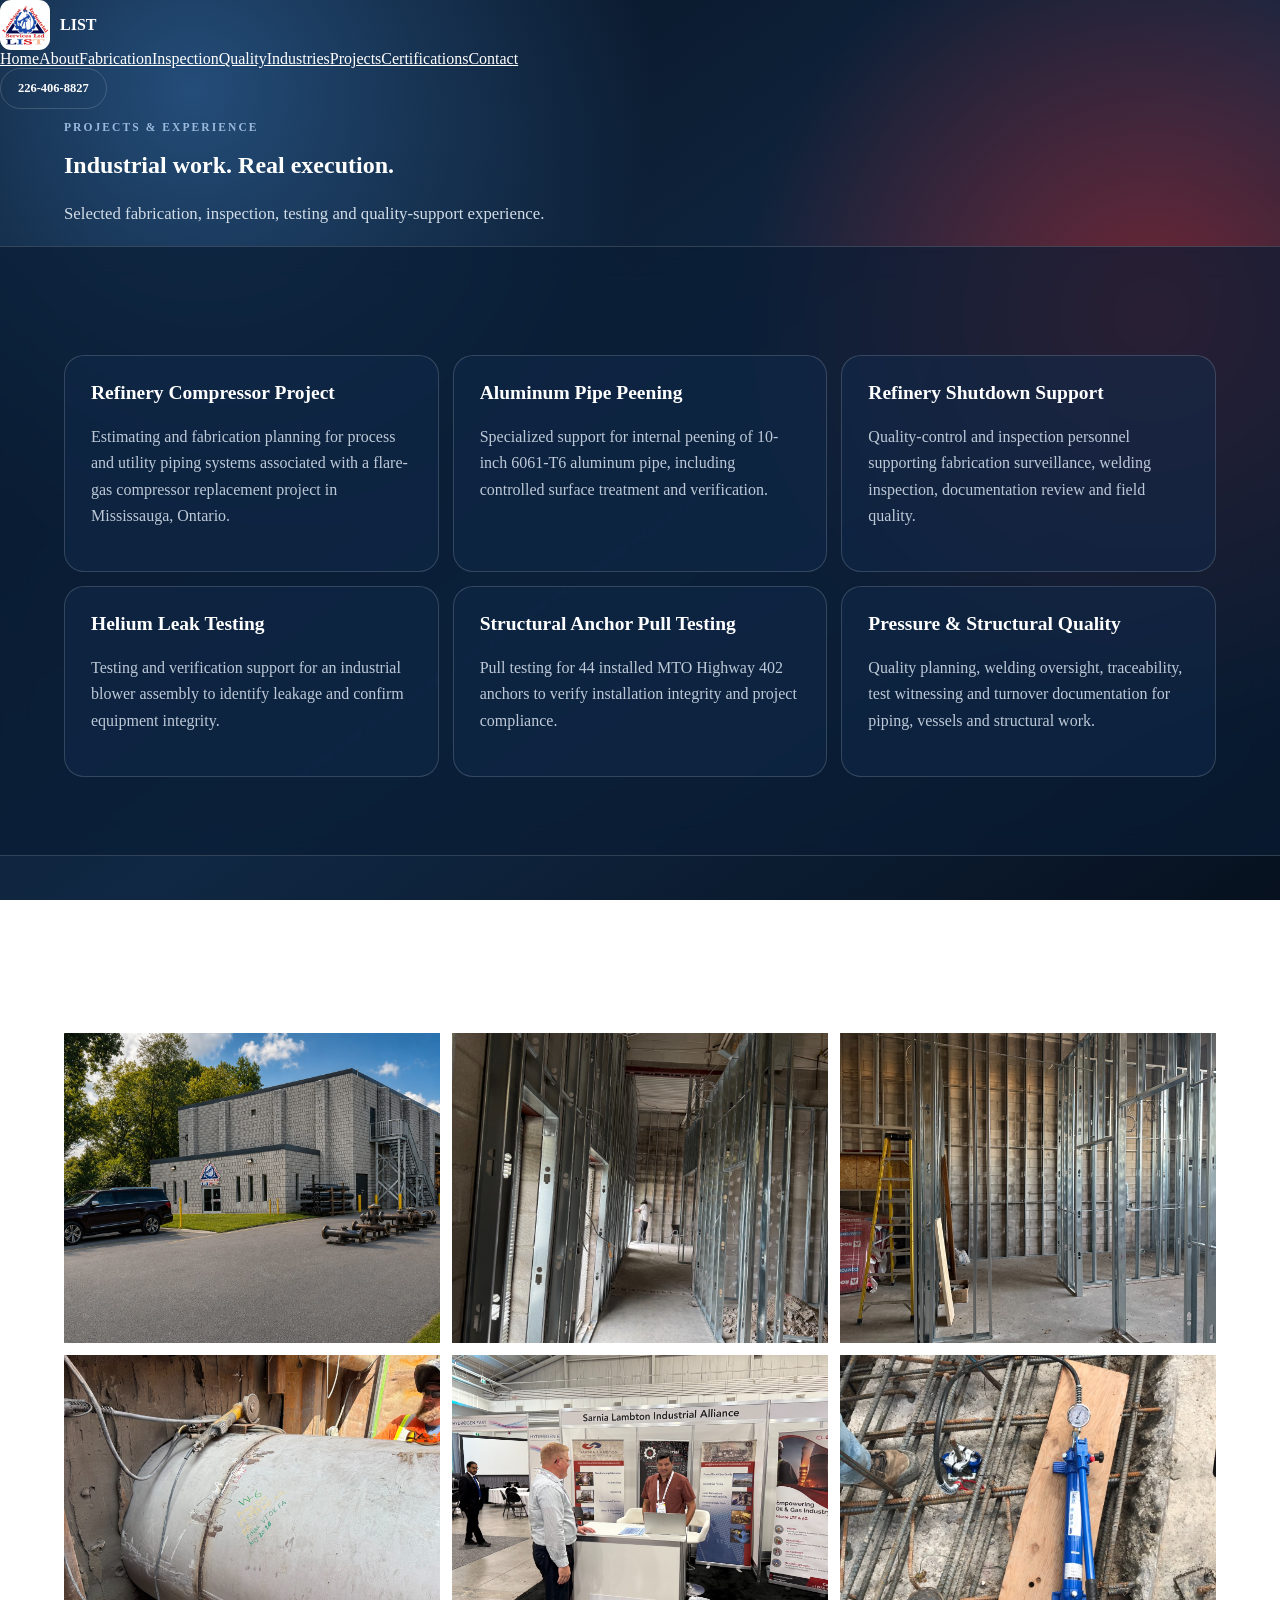
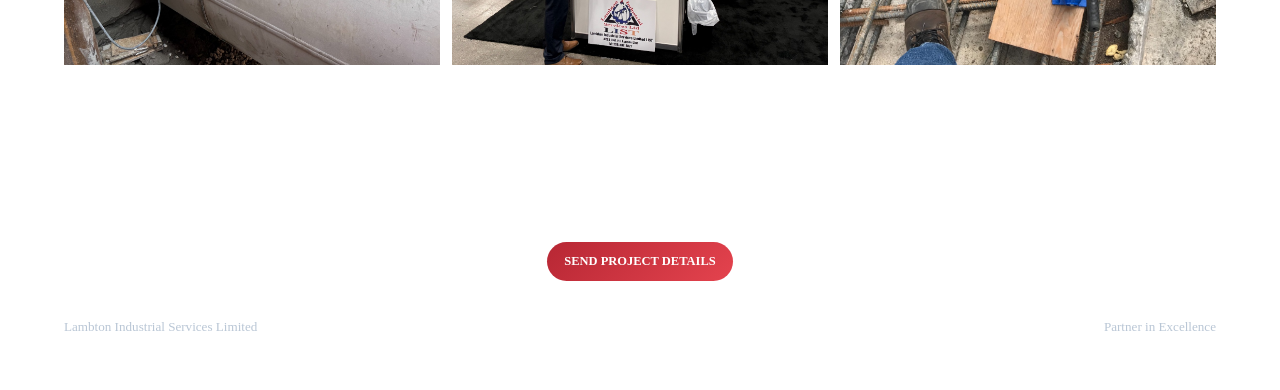
<file: projects.html>
<!doctype html><html lang="en"><head><meta charset="utf-8"><meta name="viewport" content="width=device-width,initial-scale=1"><title>Projects | LIST</title><link rel="icon" href="788764632_1725554698727147_4965164449477250816_n.webp"><link rel="stylesheet" href="style.css"></head><body><header><a class="brand" href="index.html"><img src="788764632_1725554698727147_4965164449477250816_n.webp" alt="LIST"><span>LIST</span></a><nav><a href="index.html">Home</a><a href="about.html">About</a><a href="fabrication.html">Fabrication</a><a href="inspection.html">Inspection</a><a href="quality.html">Quality</a><a href="industries.html">Industries</a><a class="active" href="projects.html">Projects</a><a href="certifications.html">Certifications</a><a href="contact.html">Contact</a></nav><a class="call" href="tel:+12264068827">226-406-8827</a></header><main><section class="pagehero"><div class="wrap"><p class="eyebrow">Projects & Experience</p><h1>Industrial work. <span>Real execution.</span></h1><p class="lead">Selected fabrication, inspection, testing and quality-support experience.</p></div></section><section class="section glass"><div class="wrap"><div class="cards"><div class="card"><h3>Refinery Compressor Project</h3><p>Estimating and fabrication planning for process and utility piping systems associated with a flare-gas compressor replacement project in Mississauga, Ontario.</p></div><div class="card"><h3>Aluminum Pipe Peening</h3><p>Specialized support for internal peening of 10-inch 6061-T6 aluminum pipe, including controlled surface treatment and verification.</p></div><div class="card"><h3>Refinery Shutdown Support</h3><p>Quality-control and inspection personnel supporting fabrication surveillance, welding inspection, documentation review and field quality.</p></div><div class="card"><h3>Helium Leak Testing</h3><p>Testing and verification support for an industrial blower assembly to identify leakage and confirm equipment integrity.</p></div><div class="card"><h3>Structural Anchor Pull Testing</h3><p>Pull testing for 44 installed MTO Highway 402 anchors to verify installation integrity and project compliance.</p></div><div class="card"><h3>Pressure & Structural Quality</h3><p>Quality planning, welding oversight, traceability, test witnessing and turnover documentation for piping, vessels and structural work.</p></div></div></div></section><section class="section"><div class="wrap"><h2>Our Work</h2><div class="gallery"><img src="e630011b-4c74-4d68-81c8-f621c1ecfd79.jpeg" alt="LIST project support"><img src="de0dc79b-879a-49d2-8177-4aa15c1dc06b.jpeg" alt="LIST field execution"><img src="1775fb02-3b9f-453b-9a69-171419b8e5b9.jpeg" alt="LIST project detail"><img src="291c0b97-eaa6-4c9b-8801-60b2bb8e45fd.jpeg" alt="LIST industrial work"><img src="485b9382-42b7-47e2-8a14-3050bd2befb2.jpeg" alt="LIST site support"><img src="60c77556-2ef0-490c-bbce-899595142047.jpeg" alt="LIST shop capability"></div></div></section><section class="cta"><div class="wrap"><h2>Your project can be next.</h2><a class="btn primary" href="contact.html">Send Project Details</a></div></section></main><footer><div>Lambton Industrial Services Limited</div><div>Partner in Excellence</div></footer><div class="mobile"><a href="tel:+12264068827">Call Now</a><a href="contact.html">Free Estimate</a></div></body></html>
</file>
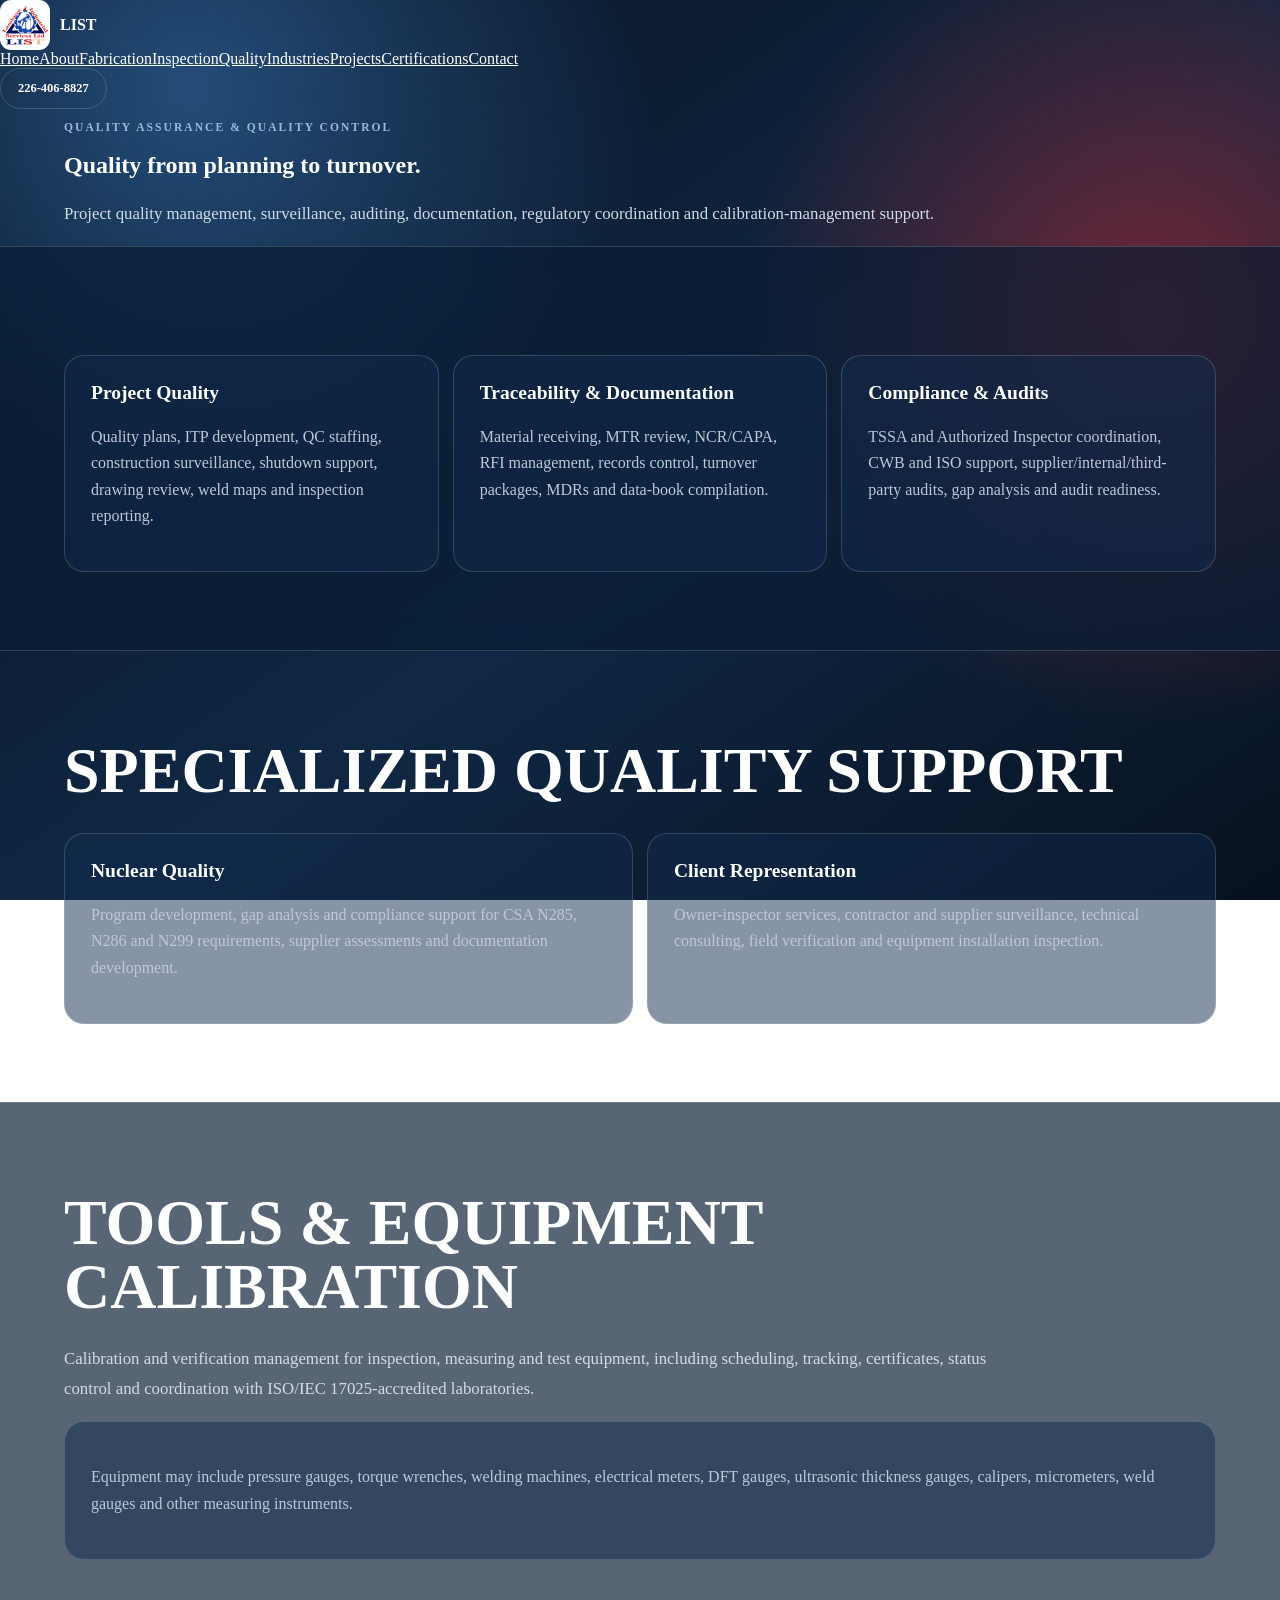
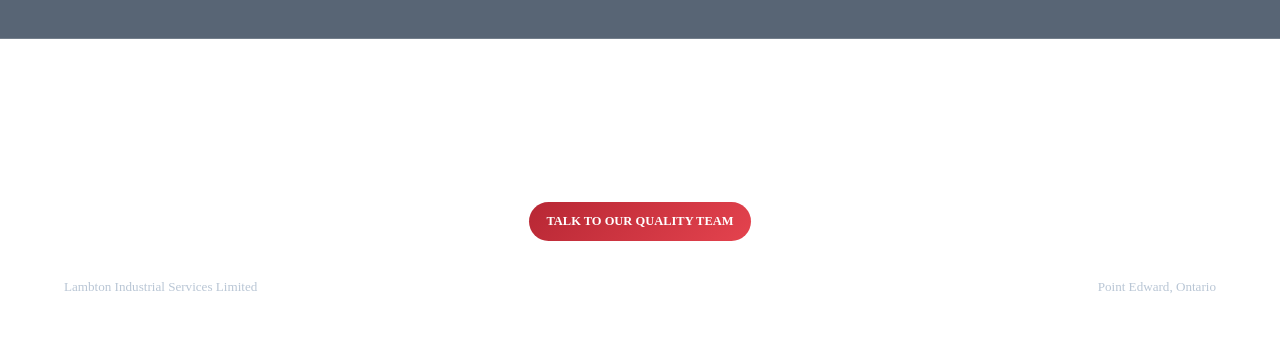
<file: quality.html>
<!doctype html><html lang="en"><head><meta charset="utf-8"><meta name="viewport" content="width=device-width,initial-scale=1"><title>QA/QC & Calibration | LIST</title><link rel="icon" href="788764632_1725554698727147_4965164449477250816_n.webp"><link rel="stylesheet" href="style.css"></head><body><header><a class="brand" href="index.html"><img src="788764632_1725554698727147_4965164449477250816_n.webp" alt="LIST"><span>LIST</span></a><nav><a href="index.html">Home</a><a href="about.html">About</a><a href="fabrication.html">Fabrication</a><a href="inspection.html">Inspection</a><a class="active" href="quality.html">Quality</a><a href="industries.html">Industries</a><a href="projects.html">Projects</a><a href="certifications.html">Certifications</a><a href="contact.html">Contact</a></nav><a class="call" href="tel:+12264068827">226-406-8827</a></header><main><section class="pagehero"><div class="wrap"><p class="eyebrow">Quality Assurance & Quality Control</p><h1>Quality from planning <span>to turnover.</span></h1><p class="lead">Project quality management, surveillance, auditing, documentation, regulatory coordination and calibration-management support.</p></div></section><section class="section glass"><div class="wrap"><div class="cards"><div class="card"><h3>Project Quality</h3><p>Quality plans, ITP development, QC staffing, construction surveillance, shutdown support, drawing review, weld maps and inspection reporting.</p></div><div class="card"><h3>Traceability & Documentation</h3><p>Material receiving, MTR review, NCR/CAPA, RFI management, records control, turnover packages, MDRs and data-book compilation.</p></div><div class="card"><h3>Compliance & Audits</h3><p>TSSA and Authorized Inspector coordination, CWB and ISO support, supplier/internal/third-party audits, gap analysis and audit readiness.</p></div></div></div></section><section class="section"><div class="wrap"><h2>Specialized Quality Support</h2><div class="grid2"><div class="card"><h3>Nuclear Quality</h3><p>Program development, gap analysis and compliance support for CSA N285, N286 and N299 requirements, supplier assessments and documentation development.</p></div><div class="card"><h3>Client Representation</h3><p>Owner-inspector services, contractor and supplier surveillance, technical consulting, field verification and equipment installation inspection.</p></div></div></div></section><section class="section glass"><div class="wrap"><h2>Tools & Equipment Calibration</h2><p class="intro">Calibration and verification management for inspection, measuring and test equipment, including scheduling, tracking, certificates, status control and coordination with ISO/IEC 17025-accredited laboratories.</p><div class="card"><p>Equipment may include pressure gauges, torque wrenches, welding machines, electrical meters, DFT gauges, ultrasonic thickness gauges, calipers, micrometers, weld gauges and other measuring instruments.</p></div></div></section><section class="cta"><div class="wrap"><h2>Build quality into the project.</h2><a class="btn primary" href="contact.html">Talk to Our Quality Team</a></div></section></main><footer><div>Lambton Industrial Services Limited</div><div>Point Edward, Ontario</div></footer><div class="mobile"><a href="tel:+12264068827">Call Now</a><a href="contact.html">Free Estimate</a></div></body></html>
</file>
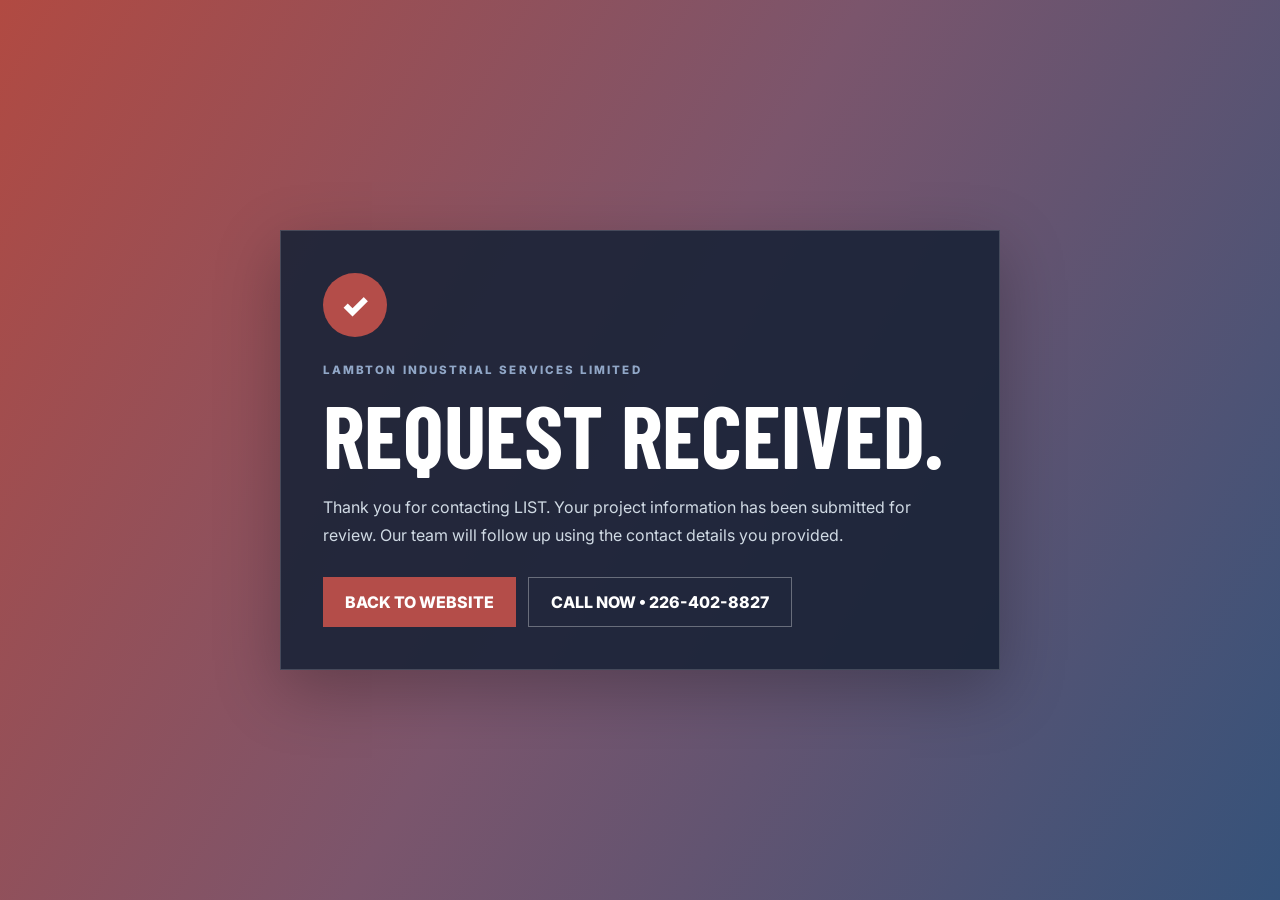
<file: success.html>
<!doctype html><html lang="en"><head><meta charset="utf-8"><meta name="viewport" content="width=device-width,initial-scale=1"><title>Request Received | Lambton Industrial Services Limited</title><meta name="robots" content="noindex"><meta name="theme-color" content="#35527A"><link rel="icon" href="788764632_1725554698727147_4965164449477250816_n.webp" type="image/webp"><link rel="apple-touch-icon" href="788764632_1725554698727147_4965164449477250816_n.webp"><link rel="preconnect" href="https://fonts.googleapis.com"><link rel="preconnect" href="https://fonts.gstatic.com" crossorigin><link href="https://fonts.googleapis.com/css2?family=Barlow+Condensed:wght@600;700;800&family=Inter:wght@400;500;600;700;800&display=swap" rel="stylesheet"><style>*{box-sizing:border-box}body{margin:0;min-height:100vh;background:linear-gradient(120deg,#B14A42 0%,#7B556C 48%,#35527A 100%);color:#fff;font-family:Inter,Arial,sans-serif;display:grid;place-items:center;padding:24px}.card{width:min(720px,100%);background:rgba(25,35,55,.9);border:1px solid rgba(255,255,255,.16);padding:42px;box-shadow:0 20px 60px rgba(0,0,0,.25)}.eyebrow{color:#91A7C7;text-transform:uppercase;font-size:.72rem;font-weight:800;letter-spacing:.18em}.check{width:64px;height:64px;border-radius:50%;display:grid;place-items:center;background:#B44D49;color:#fff;font-size:2rem;font-weight:900;margin-bottom:24px}h1{font-family:'Barlow Condensed',Arial,sans-serif;text-transform:uppercase;font-size:clamp(3rem,8vw,5.5rem);line-height:.95;margin:12px 0 18px}p{color:#d0dae4;line-height:1.7}.actions{display:flex;gap:12px;flex-wrap:wrap;margin-top:28px}.btn{display:inline-flex;align-items:center;justify-content:center;min-height:50px;padding:0 22px;text-decoration:none;text-transform:uppercase;font-weight:800}.primary{background:#B44D49;color:#fff}.secondary{border:1px solid rgba(255,255,255,.32);color:#fff}@media(max-width:600px){.card{padding:28px 22px}}</style></head><body><main class="card"><div class="check">✓</div><p class="eyebrow">Lambton Industrial Services Limited</p><h1>Request received.</h1><p>Thank you for contacting LIST. Your project information has been submitted for review. Our team will follow up using the contact details you provided.</p><div class="actions"><a class="btn primary" href="/">Back to Website</a><a class="btn secondary" href="tel:+12264028827">Call Now • 226-402-8827</a></div></main></body></html>
</file>
<file: style.css>
:root{--red:#cf303b;--blue:#2e5e91;--ink:#07111f;--glass:rgba(10,28,52,.68);--line:rgba(255,255,255,.16);--muted:#bdc9d7}*{box-sizing:border-box}html{scroll-behavior:smooth;scroll-padding-top:92px}body{margin:0;background:radial-gradient(circle at 15% 10%,#244d79 0,transparent 34%),radial-gradient(circle at 90% 35%,#6f2635 0,transparent 32%),linear-gradient(145deg,#07111f,#102844 55%,#07111f);background-attachment:fixed;color:#fff;font-family:"Times New Roman",Times,serif}a{color:inherit}img,video{max-width:100%;display:block}.site-header{min-height:82px;padding:10px 3vw;display:flex;align-items:center;gap:18px;position:sticky;top:0;z-index:100;background:rgba(4,14,28,.82);backdrop-filter:blur(18px);-webkit-backdrop-filter:blur(18px);border-bottom:1px solid var(--line)}.brand{display:flex;align-items:center;gap:10px;text-decoration:none;font-weight:900;white-space:nowrap}.brand img{width:50px;height:50px;object-fit:cover;border-radius:11px}.brand span{font-size:1rem}.desktop-nav{display:flex;gap:2px;margin:auto;flex-wrap:wrap;justify-content:center}.desktop-nav a{padding:8px 8px;text-decoration:none;font-size:.65rem;text-transform:uppercase;font-weight:900;color:#c9d5e2;border-radius:8px;white-space:nowrap}.desktop-nav a:hover{background:rgba(255,255,255,.1);color:#fff}.call,.btn{border:1px solid var(--line);padding:12px 17px;border-radius:999px;text-decoration:none;font-size:.78rem;font-weight:900;text-transform:uppercase;display:inline-block}.primary{background:linear-gradient(135deg,#b72734,#e4434e);border:0}.mobile-menu{display:none;margin-left:auto;position:relative}.mobile-menu summary{cursor:pointer;list-style:none;border:1px solid var(--line);padding:11px 14px;border-radius:10px;font-weight:900;text-transform:uppercase;font-size:.75rem}.mobile-menu summary::-webkit-details-marker{display:none}.mobile-menu[open] .menu-panel{display:grid}.menu-panel{position:absolute;right:0;top:50px;width:min(320px,86vw);max-height:70vh;overflow:auto;padding:10px;background:#07111f;border:1px solid var(--line);border-radius:14px;box-shadow:0 18px 50px rgba(0,0,0,.4)}.menu-panel a{padding:12px;text-decoration:none;border-radius:9px;font-weight:800;font-size:.82rem}.menu-panel a:hover{background:rgba(255,255,255,.08)}.wrap{width:min(1380px,90%);margin:auto}.hero{padding:112px 0 98px;min-height:68vh;display:flex;align-items:center;text-align:center}.hero .wrap{display:flex;flex-direction:column;align-items:center}.hero .wrap::before{content:"Built to Meet Our Customers' Needs";display:inline-block;margin-bottom:20px;color:#ff3d49;font-size:clamp(1.3rem,2.8vw,1.9rem);font-weight:900;letter-spacing:.05em;text-transform:uppercase}.hero .eyebrow::after{content:" L.I.S.T";font-weight:900}.eyebrow{text-transform:uppercase;letter-spacing:.18em;font-size:.72rem;font-weight:900;color:#9ab9dc}.hero .eyebrow{font-size:clamp(1.15rem,2.1vw,1.45rem);letter-spacing:.11em}.hero h1{font-size:clamp(2.45rem,5.8vw,5rem);line-height:.96;text-transform:uppercase;margin:15px auto 25px;max-width:900px;letter-spacing:.01em}.hero h1 span,h2 span{color:#9ab9dc}.lead,.intro{max-width:930px;color:#d2dce7;line-height:1.8;font-size:1.05rem}.hero .lead{margin-left:auto;margin-right:auto}.buttons{display:flex;gap:10px;flex-wrap:wrap;margin-top:28px}.hero .buttons{justify-content:center}.section{padding:78px 0}.section:nth-of-type(even){background:var(--glass);backdrop-filter:blur(15px);-webkit-backdrop-filter:blur(15px);border-top:1px solid var(--line);border-bottom:1px solid var(--line)}h2{font-size:clamp(2.2rem,5vw,4.5rem);line-height:1;text-transform:uppercase;margin:10px 0 25px}.cards,.grid2,.grid3,.grid4{display:grid;gap:14px;margin-top:30px}.cards,.grid3{grid-template-columns:repeat(3,1fr)}.grid2{grid-template-columns:repeat(2,1fr)}.grid4{grid-template-columns:repeat(4,1fr)}.card{display:block;padding:26px;border:1px solid var(--line);border-radius:20px;background:rgba(17,43,76,.5);text-decoration:none}.card h3{margin-top:0;font-size:1.22rem}.card p,.card li,.muted{color:var(--muted);line-height:1.65}.card ul{padding-left:18px;margin-bottom:0}.stats{display:grid;grid-template-columns:repeat(4,1fr);gap:12px;margin-top:30px}.stats div{padding:24px;border:1px solid var(--line);border-radius:18px;background:rgba(255,255,255,.05)}.stats strong{display:block;font-size:1.35rem}.stats span{display:block;color:var(--muted);margin-top:7px}.certs{display:grid;grid-template-columns:repeat(5,1fr);gap:12px;margin-top:30px}.cert{background:#f7f8fa;border-radius:18px;padding:14px;min-height:180px;display:grid;place-items:center}.cert img{width:100%;height:145px;object-fit:contain}.cert:has(img[src="2f510f31-3a39-4caf-b721-bc5badee97ef.jpeg"]){background:#f7f8fa url('f46b2352-1850-4225-b4f0-f63efbd88b66.jpeg') center/contain no-repeat;background-origin:content-box}.cert:has(img[src="2f510f31-3a39-4caf-b721-bc5badee97ef.jpeg"]) img{visibility:hidden}.certs::before{content:"";display:block;min-height:180px;border-radius:18px;background:#f7f8fa url('793507116_1620829796042005_2469919195682459815_n.webp') center/contain no-repeat;background-origin:content-box;padding:14px}.certs::after{content:"";display:block;min-height:180px;border-radius:18px;background:#f7f8fa url('793595702_1564559205446603_1713041777415214459_n.webp') center/contain no-repeat;background-origin:content-box;padding:14px}.certs .cert:nth-child(7),.certs .cert:nth-child(8),.certs .cert:nth-child(9){display:contents}.certs .cert:nth-child(7)>img,.certs .cert:nth-child(8)>img,.certs .cert:nth-child(9)>img{width:100%;height:180px;object-fit:contain;background:#f7f8fa;border-radius:18px;padding:14px}.certs .cert:nth-child(7)::after{content:"";display:block;min-height:180px;border-radius:18px;background:#f7f8fa url('a68adbf1-bc26-4525-a3c0-405f18d96c4d.jpeg') center/contain no-repeat;background-origin:content-box;padding:14px}.certs .cert:nth-child(8)::after{content:"";display:block;min-height:180px;border-radius:18px;background:#f7f8fa url('793867722_1633464178338558_7217739009924064484_n.webp') center/contain no-repeat;background-origin:content-box;padding:14px}.certs .cert:nth-child(9)::after{content:"";display:block;min-height:180px;border-radius:18px;background:#f7f8fa url('793436597_1694385472689263_5882217171080413431_n.webp') center/contain no-repeat;background-origin:content-box;padding:14px}.gallery{display:grid;grid-template-columns:repeat(3,1fr);gap:12px}.gallery figure{margin:0;position:relative;overflow:hidden;border-radius:20px;border:1px solid var(--line)}.gallery img{width:100%;height:310px;object-fit:cover;transition:.3s}.gallery figure:hover img{transform:scale(1.03)}.gallery figcaption{position:absolute;left:0;right:0;bottom:0;padding:45px 16px 14px;background:linear-gradient(transparent,rgba(2,9,19,.9));font-weight:900;text-transform:uppercase;font-size:.76rem}.video-grid{display:grid;grid-template-columns:repeat(2,1fr);gap:16px}.video-card{padding:16px;border:1px solid var(--line);border-radius:20px;background:rgba(17,43,76,.5)}.video-card video{width:100%;border-radius:14px;background:#000}.quote-wrap{display:grid;grid-template-columns:.8fr 1.2fr;gap:18px;align-items:start}.quote{display:grid;grid-template-columns:1fr 1fr;gap:14px}.field{display:grid;gap:7px}.full{grid-column:1/-1}.field label{font-size:.75rem;font-weight:900;text-transform:uppercase}.field input,.field select,.field textarea{padding:14px;border:1px solid var(--line);border-radius:12px;background:rgba(255,255,255,.09);color:#fff;font:inherit}.field select option{color:#111}.field textarea{min-height:140px}.quote button{grid-column:1/-1;padding:16px;border:0;border-radius:12px;color:#fff;font-weight:900;background:linear-gradient(135deg,#b72734,#e4434e)}.cta{text-align:center}.cta p{color:var(--muted)}footer{padding:34px 5%;display:flex;justify-content:space-between;gap:20px;color:#b9c6d5;font-size:.82rem;line-height:1.7;border-top:1px solid var(--line)}.mobile-bar{display:none}@media(max-width:1180px){.desktop-nav{display:none}.mobile-menu{display:block}.site-header .call{display:none}.cards,.grid4{grid-template-columns:repeat(2,1fr)}.certs{grid-template-columns:repeat(3,1fr)}}@media(max-width:700px){body{padding-bottom:62px}.hero{padding:72px 0;min-height:auto}.hero .wrap::before{font-size:1.28rem;line-height:1.3;letter-spacing:.035em}.hero .eyebrow{font-size:1.18rem;line-height:1.4;letter-spacing:.075em}.hero h1{font-size:clamp(2.2rem,10.2vw,3.45rem);line-height:.96;letter-spacing:0}.section{padding:58px 0}.cards,.grid2,.grid3,.grid4,.stats,.gallery,.video-grid,.quote-wrap,.quote{grid-template-columns:1fr}.certs{grid-template-columns:1fr 1fr}.gallery img{height:250px}.full,.field,.quote button{grid-column:1}footer{flex-direction:column}.mobile-bar{position:fixed;display:grid;grid-template-columns:1fr 1fr;bottom:0;left:0;right:0;height:62px;z-index:120}.mobile-bar a{display:grid;place-items:center;text-decoration:none;text-transform:uppercase;font-weight:900}.mobile-bar a:first-child{background:#fff;color:#17243a}.mobile-bar a:last-child{background:var(--red);color:#fff}}
</file>
